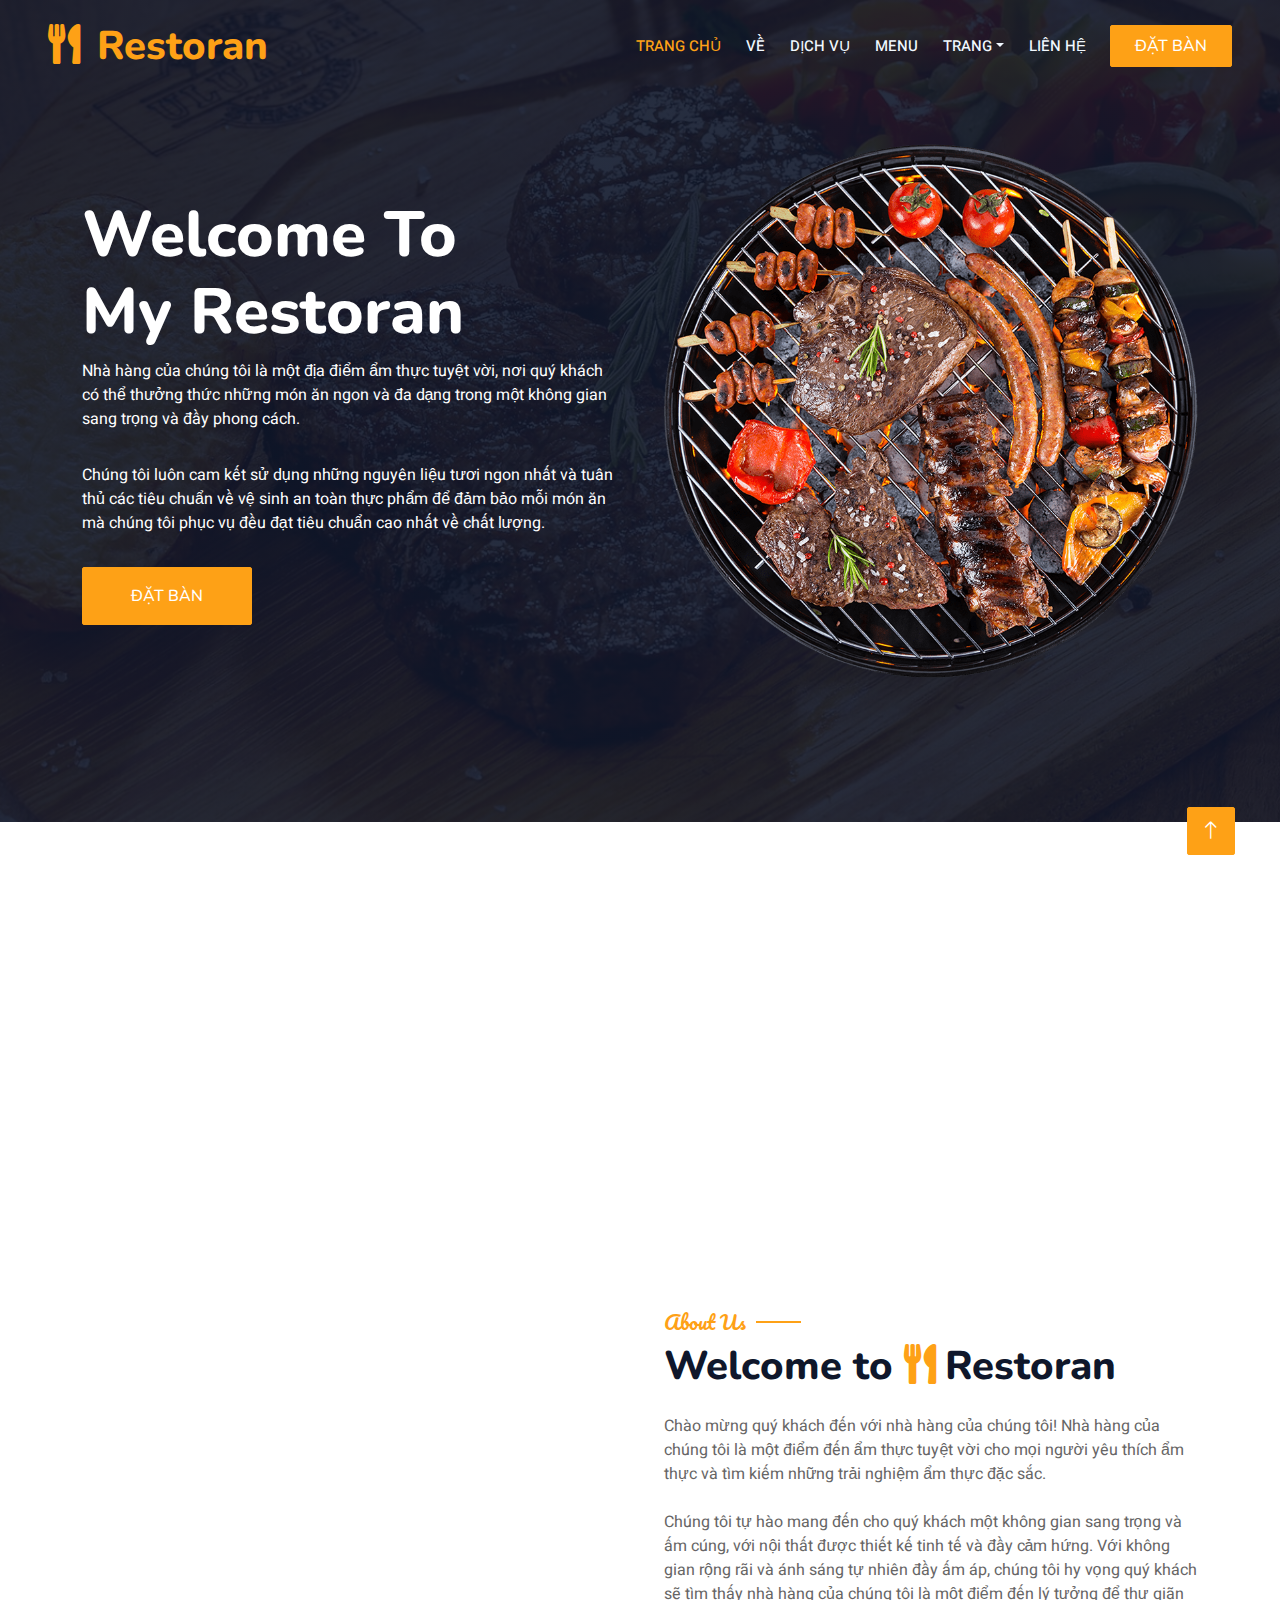
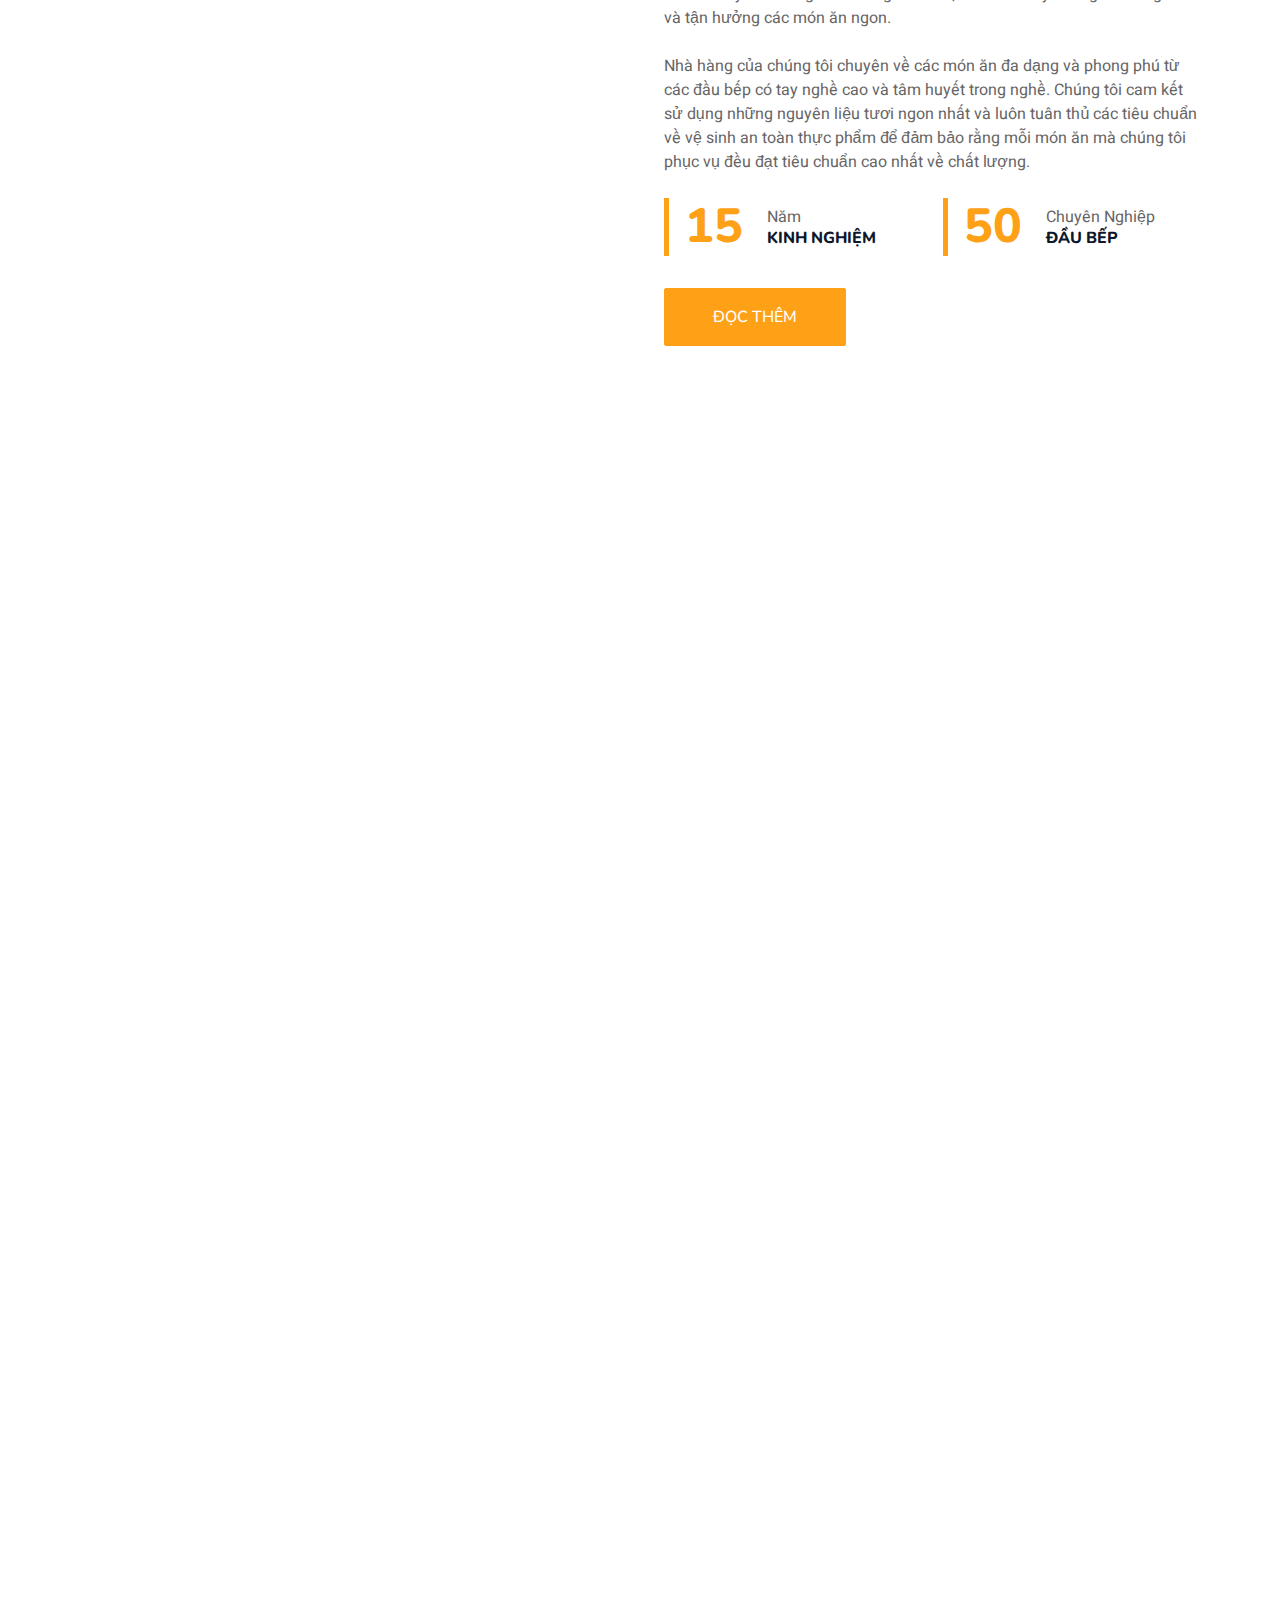
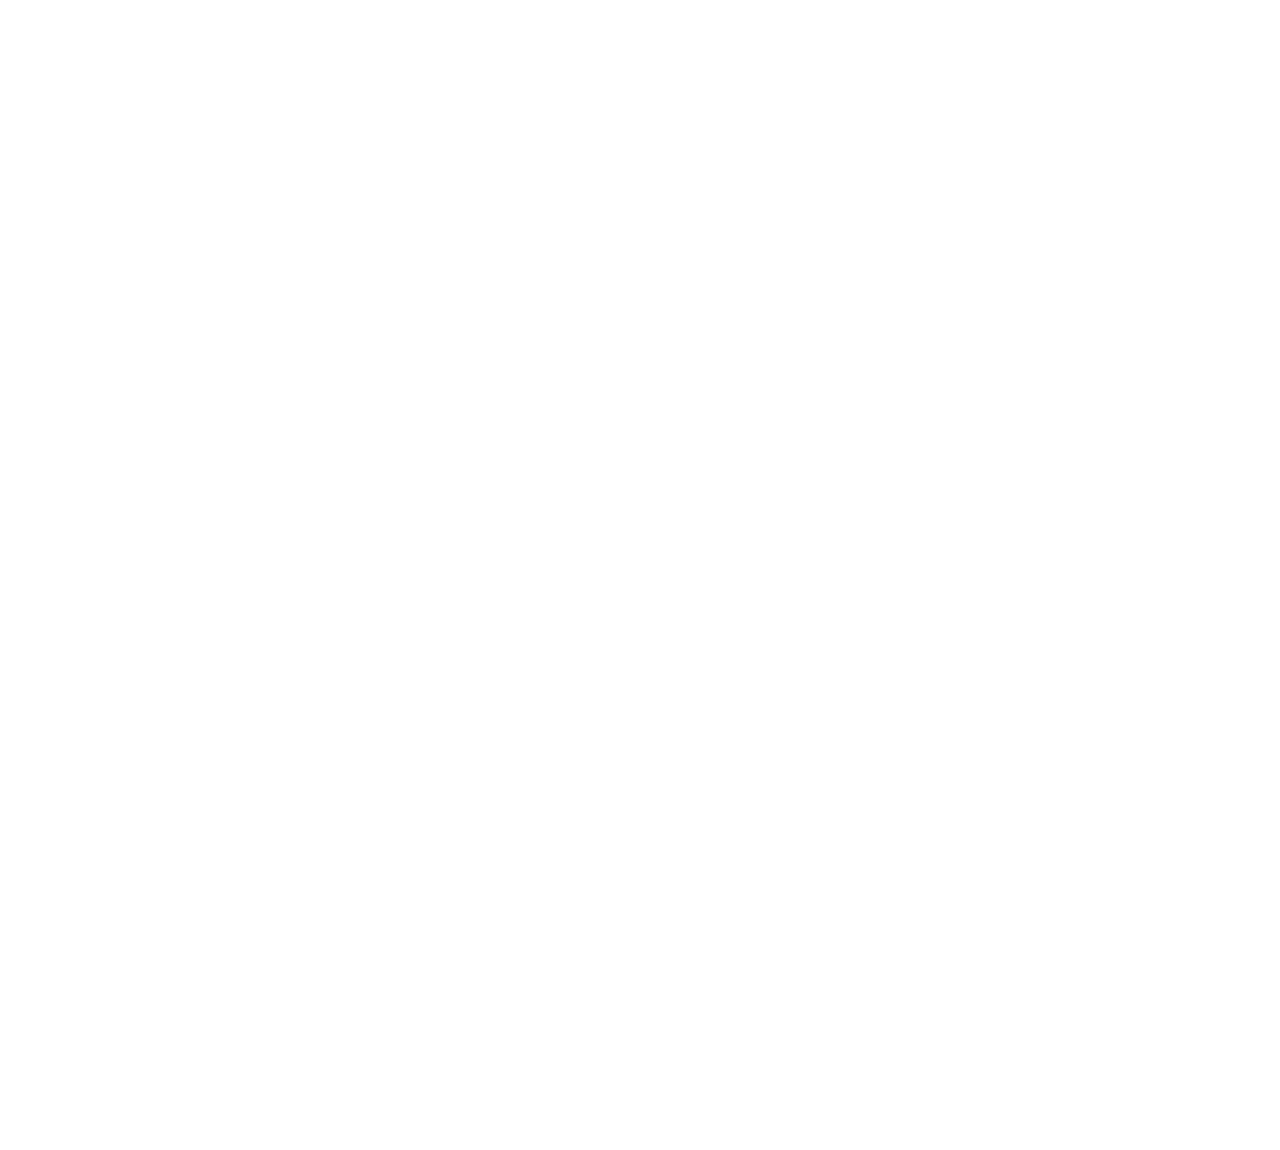
<file: index.html>
<!DOCTYPE html>
<html lang="en">

<head>
    <meta charset="utf-8">
    <title>Dịch Vụ Của Chúng Tôi</title>
    <meta content="width=device-width, initial-scale=1.0" name="viewport">
    <meta content="" name="keywords">
    <meta content="" name="description">

    <!-- Favicon -->
    <link href="img/favicon.ico" rel="icon">

    <!-- Google Web Fonts -->
    <link rel="preconnect" href="https://fonts.googleapis.com">
    <link rel="preconnect" href="https://fonts.gstatic.com" crossorigin>
    <link href="https://fonts.googleapis.com/css2?family=Heebo:wght@400;500;600&family=Nunito:wght@600;700;800&family=Pacifico&display=swap" rel="stylesheet">

    <!-- Icon Font Stylesheet -->
    <link href="https://cdnjs.cloudflare.com/ajax/libs/font-awesome/5.10.0/css/all.min.css" rel="stylesheet">
    <link href="https://cdn.jsdelivr.net/npm/bootstrap-icons@1.4.1/font/bootstrap-icons.css" rel="stylesheet">

    <!-- Libraries Stylesheet -->
    <link href="lib/animate/animate.min.css" rel="stylesheet">
    <link href="lib/owlcarousel/assets/owl.carousel.min.css" rel="stylesheet">
    <link href="lib/tempusdominus/css/tempusdominus-bootstrap-4.min.css" rel="stylesheet" />

    <!-- Customized Bootstrap Stylesheet -->
    <link href="css/bootstrap.min.css" rel="stylesheet">

    <!-- Template Stylesheet -->
    <link href="css/style.css" rel="stylesheet">
</head>

<body>
    <div class="container-xxl bg-white p-0">
        <!-- Spinner Start -->
        <div id="spinner" class="show bg-white position-fixed translate-middle w-100 vh-100 top-50 start-50 d-flex align-items-center justify-content-center">
            <div class="spinner-border text-primary" style="width: 3rem; height: 3rem;" role="status">
                <span class="sr-only">Loading...</span>
            </div>
        </div>
        <!-- Spinner End -->


        <!-- Navbar & Hero Start -->
        <div class="container-xxl position-relative p-0">
            <nav class="navbar navbar-expand-lg navbar-dark bg-dark px-4 px-lg-5 py-3 py-lg-0">
                <a href="" class="navbar-brand p-0">
                    <h1 class="text-primary m-0"><i class="fa fa-utensils me-3"></i>Restoran</h1>
                    <!-- <img src="img/logo.png" alt="Logo"> -->
                </a>
                <button class="navbar-toggler" type="button" data-bs-toggle="collapse" data-bs-target="#navbarCollapse">
                    <span class="fa fa-bars"></span>
                </button>
                <div class="collapse navbar-collapse" id="navbarCollapse">
                    <div class="navbar-nav ms-auto py-0 pe-4">
                        <a href="index.html" class="nav-item nav-link active">Trang Chủ</a>
                        <a href="about.html" class="nav-item nav-link">Về</a>
                        <a href="service.html" class="nav-item nav-link">Dịch Vụ</a>
                        <a href="menu.html" class="nav-item nav-link">Menu</a>
                        <div class="nav-item dropdown">
                            <a href="#" class="nav-link dropdown-toggle" data-bs-toggle="dropdown">Trang</a>
                            <div class="dropdown-menu m-0">
                                <a href="booking.html" class="dropdown-item">Đặt Bàn</a>
                                <a href="team.html" class="dropdown-item">Nhóm Chúng Tôi</a>
                                <a href="testimonial.html" class="dropdown-item">Đánh Gía</a>
                            </div>
                        </div>
                        <a href="contact.html" class="nav-item nav-link">Liên Hệ</a>
                    </div>
                    <a href="" class="btn btn-primary py-2 px-4">Đặt Bàn</a>
                </div>
            </nav>

            <div class="container-xxl py-5 bg-dark hero-header mb-5">
                <div class="container my-5 py-5">
                    <div class="row align-items-center g-5">
                        <div class="col-lg-6 text-center text-lg-start">
                            <h1 class="display-3 text-white animated slideInLeft">Welcome To <br>My Restoran</h1>
                            <p class="text-white animated slideInLeft mb-4 pb-2">Nhà hàng của chúng tôi là một địa điểm ẩm thực tuyệt vời, nơi quý khách có thể thưởng thức những món ăn ngon và đa dạng trong một không gian sang trọng và đầy phong cách.</p>
                            <p class="text-white animated slideInLeft mb-4 pb-2"> Chúng tôi luôn cam kết sử dụng những nguyên liệu tươi ngon nhất và tuân thủ các tiêu chuẩn về vệ sinh an toàn thực phẩm để đảm bảo mỗi món ăn mà chúng tôi phục vụ đều đạt tiêu chuẩn cao nhất về chất lượng.</p>
                            <a href="" class="btn btn-primary py-sm-3 px-sm-5 me-3 animated slideInLeft">Đặt Bàn</a>
                        </div>
                        <div class="col-lg-6 text-center text-lg-end overflow-hidden">
                            <img class="img-fluid" src="img/hero.png" alt="">
                        </div>
                    </div>
                </div>
            </div>
        </div>
        <!-- Navbar & Hero End -->


        <!-- Service Start -->
        <div class="container-xxl py-5">
            <div class="container">
                <div class="text-center wow fadeInUp" data-wow-delay="0.1s">
                    <h5 class="section-title ff-secondary text-center text-primary fw-normal">Our Services</h5>
                    <h1 class="mb-5">Dịch Vụ Của Chúng Tôi</h1>
                </div>
                <div class="row g-4">
                    <div class="col-lg-3 col-sm-6 wow fadeInUp" data-wow-delay="0.1s">
                        <div class="service-item rounded pt-3">
                            <div class="p-4">
                                <i class="fa fa-3x fa-user-tie text-primary mb-4"></i>
                                <h5>Đầu Bếp Hàng Đầu</h5>
                            </div>
                        </div>
                    </div>
                    <div class="col-lg-3 col-sm-6 wow fadeInUp" data-wow-delay="0.3s">
                        <div class="service-item rounded pt-3">
                            <div class="p-4">
                                <i class="fa fa-3x fa-utensils text-primary mb-4"></i>
                                <h5>Đồ Ăn Đa Dạng</h5>
                            </div>
                        </div>
                    </div>
                    <div class="col-lg-3 col-sm-6 wow fadeInUp" data-wow-delay="0.5s">
                        <div class="service-item rounded pt-3">
                            <div class="p-4">
                                <i class="fa fa-3x fa-cart-plus text-primary mb-4"></i>
                                <h5>Đặt Online</h5>
                            </div>
                        </div>
                    </div>
                    
                    
                    <div class="col-lg-3 col-sm-6 wow fadeInUp" data-wow-delay="0.7s">
                        <div class="service-item rounded pt-3">
                            <div class="p-4">
                                <i class="fa fa-3x fa-headset text-primary mb-4"></i>
                                <h5>Dịch Vụ 24/7</h5>
                            </div>
                        </div>
                    </div>
                </div>
            </div>
        </div>
        <!-- Service End -->


        <!-- About Start -->
        <div class="container-xxl py-5">
            <div class="container">
                <div class="row g-5 align-items-center">
                    <div class="col-lg-6">
                        <div class="row g-3">
                            <div class="col-6 text-start">
                                <img class="img-fluid rounded w-100 wow zoomIn" data-wow-delay="0.1s" src="img/about-1.jpg">
                            </div>
                            <div class="col-6 text-start">
                                <img class="img-fluid rounded w-75 wow zoomIn" data-wow-delay="0.3s" src="img/about-2.jpg" style="margin-top: 25%;">
                            </div>
                            <div class="col-6 text-end">
                                <img class="img-fluid rounded w-75 wow zoomIn" data-wow-delay="0.5s" src="img/about-3.jpg">
                            </div>
                            <div class="col-6 text-end">
                                <img class="img-fluid rounded w-100 wow zoomIn" data-wow-delay="0.7s" src="img/about-4.jpg">
                            </div>
                        </div>
                    </div>
                    <div class="col-lg-6">
                        <h5 class="section-title ff-secondary text-start text-primary fw-normal">About Us</h5>
                        <h1 class="mb-4">Welcome to <i class="fa fa-utensils text-primary me-2"></i>Restoran</h1>
                        <p class="mb-4">Chào mừng quý khách đến với nhà hàng của chúng tôi! Nhà hàng của chúng tôi là một điểm đến ẩm thực tuyệt vời cho mọi người yêu thích ẩm thực và tìm kiếm những trải nghiệm ẩm thực đặc sắc.</p>

                          <p class="mb-4">Chúng tôi tự hào mang đến cho quý khách một không gian sang trọng và ấm cúng, với nội thất được thiết kế tinh tế và đầy cảm hứng. Với không gian rộng rãi và ánh sáng tự nhiên đầy ấm áp, chúng tôi hy vọng quý khách sẽ tìm thấy nhà hàng của chúng tôi là một điểm đến lý tưởng để thư giãn và tận hưởng các món ăn ngon.</p>
                            
                          <p class="mb-4"> Nhà hàng của chúng tôi chuyên về các món ăn đa dạng và phong phú từ các đầu bếp có tay nghề cao và tâm huyết trong nghề. Chúng tôi cam kết sử dụng những nguyên liệu tươi ngon nhất và luôn tuân thủ các tiêu chuẩn về vệ sinh an toàn thực phẩm để đảm bảo rằng mỗi món ăn mà chúng tôi phục vụ đều đạt tiêu chuẩn cao nhất về chất lượng.</p>
                        <div class="row g-4 mb-4">
                            <div class="col-sm-6">
                                <div class="d-flex align-items-center border-start border-5 border-primary px-3">
                                    <h1 class="flex-shrink-0 display-5 text-primary mb-0" data-toggle="counter-up">15</h1>
                                    <div class="ps-4">
                                        <p class="mb-0">Năm</p>
                                        <h6 class="text-uppercase mb-0">Kinh Nghiệm</h6>
                                    </div>
                                </div>
                            </div>
                            <div class="col-sm-6">
                                <div class="d-flex align-items-center border-start border-5 border-primary px-3">
                                    <h1 class="flex-shrink-0 display-5 text-primary mb-0" data-toggle="counter-up">50</h1>
                                    <div class="ps-4">
                                        <p class="mb-0">Chuyên Nghiệp</p>
                                        <h6 class="text-uppercase mb-0">Đầu Bếp</h6>
                                    </div>
                                </div>
                            </div>
                        </div>
                        <a class="btn btn-primary py-3 px-5 mt-2" href="">Đọc Thêm</a>
                    </div>
                </div>
            </div>
        </div>
        <!-- About End -->


        <!-- Menu Start -->
        <div class="container-xxl py-5">
            <div class="container">
                <div class="text-center wow fadeInUp" data-wow-delay="0.1s">
                    <h5 class="section-title ff-secondary text-center text-primary fw-normal">Food Menu</h5>
                    <h1 class="mb-5">Những Món Ăn Phổ Biến</h1>
                </div>
                <div class="tab-class text-center wow fadeInUp" data-wow-delay="0.1s">
                    <ul class="nav nav-pills d-inline-flex justify-content-center border-bottom mb-5">
                        <li class="nav-item">
                            <a class="d-flex align-items-center text-start mx-3 ms-0 pb-3 active" data-bs-toggle="pill" href="#tab-1">
                                <i class="fa fa-coffee fa-2x text-primary"></i>
                                <div class="ps-3">
                                    <small class="text-body">Phổ Biến</small>
                                    <h6 class="mt-n1 mb-0">Bữa Sáng</h6>
                                </div>
                            </a>
                        </li>
                        <li class="nav-item">
                            <a class="d-flex align-items-center text-start mx-3 pb-3" data-bs-toggle="pill" href="#tab-2">
                                <i class="fa fa-hamburger fa-2x text-primary"></i>
                                <div class="ps-3">
                                    <small class="text-body">Đặc Biệt</small>
                                    <h6 class="mt-n1 mb-0">Bữa Trưa</h6>
                                </div>
                            </a>
                        </li>
                        <li class="nav-item">
                            <a class="d-flex align-items-center text-start mx-3 me-0 pb-3" data-bs-toggle="pill" href="#tab-3">
                                <i class="fa fa-utensils fa-2x text-primary"></i>
                                <div class="ps-3">
                                    <small class="text-body">Đáng Yêu</small>
                                    <h6 class="mt-n1 mb-0">Bữa Tối</h6>
                                </div>
                            </a>
                        </li>
                    </ul>
                    <div class="tab-content">
                        <div id="tab-1" class="tab-pane fade show p-0 active">
                            <div class="row g-4">
                                <div class="col-lg-6">
                                    <div class="d-flex align-items-center">
                                        <img class="flex-shrink-0 img-fluid rounded" src="img/menu-1.jpg" alt="" style="width: 80px;">
                                        <div class="w-100 d-flex flex-column text-start ps-4">
                                            <h5 class="d-flex justify-content-between border-bottom pb-2">
                                                <span>Salad Rau Củ</span>
                                                <span class="text-primary">$10</span>
                                            </h5>
                                        </div>
                                    </div>
                                </div>
                                <div class="col-lg-6">
                                    <div class="d-flex align-items-center">
                                        <img class="flex-shrink-0 img-fluid rounded" src="img/menu-2.jpg" alt="" style="width: 80px;">
                                        <div class="w-100 d-flex flex-column text-start ps-4">
                                            <h5 class="d-flex justify-content-between border-bottom pb-2">
                                                <span>Beef Steak</span>
                                                <span class="text-primary">$25</span>
                                            </h5>
                                        </div>
                                    </div>
                                </div>
                                <div class="col-lg-6">
                                    <div class="d-flex align-items-center">
                                        <img class="flex-shrink-0 img-fluid rounded" src="img/menu-3.jpg" alt="" style="width: 80px;">
                                        <div class="w-100 d-flex flex-column text-start ps-4">
                                            <h5 class="d-flex justify-content-between border-bottom pb-2">
                                                <span>Pizza Hawaii</span>
                                                <span class="text-primary">$35</span>
                                            </h5>
                                        </div>
                                    </div>
                                </div>
                                <div class="col-lg-6">
                                    <div class="d-flex align-items-center">
                                        <img class="flex-shrink-0 img-fluid rounded" src="img/menu-4.jpg" alt="" style="width: 80px;">
                                        <div class="w-100 d-flex flex-column text-start ps-4">
                                            <h5 class="d-flex justify-content-between border-bottom pb-2">
                                                <span>Bò Bít Tết</span>
                                                <span class="text-primary">$45</span>
                                            </h5>
                                        </div>
                                    </div>
                                </div>
                                <div class="col-lg-6">
                                    <div class="d-flex align-items-center">
                                        <img class="flex-shrink-0 img-fluid rounded" src="img/menu-5.jpg" alt="" style="width: 80px;">
                                        <div class="w-100 d-flex flex-column text-start ps-4">
                                            <h5 class="d-flex justify-content-between border-bottom pb-2">
                                                <span>Bánh Mì Phomai</span>
                                                <span class="text-primary">$25</span>
                                            </h5>
                                        </div>
                                    </div>
                                </div>
                                <div class="col-lg-6">
                                    <div class="d-flex align-items-center">
                                        <img class="flex-shrink-0 img-fluid rounded" src="img/menu-6.jpg" alt="" style="width: 80px;">
                                        <div class="w-100 d-flex flex-column text-start ps-4">
                                            <h5 class="d-flex justify-content-between border-bottom pb-2">
                                                <span>Khoai Tây Chiên</span>
                                                <span class="text-primary">$20</span>
                                            </h5>
                                        </div>
                                    </div>
                                </div>
                                <div class="col-lg-6">
                                    <div class="d-flex align-items-center">
                                        <img class="flex-shrink-0 img-fluid rounded" src="img/menu-7.jpg" alt="" style="width: 80px;">
                                        <div class="w-100 d-flex flex-column text-start ps-4">
                                            <h5 class="d-flex justify-content-between border-bottom pb-2">
                                                <span>Pizza Gà</span>
                                                <span class="text-primary">$30</span>
                                            </h5>
                                        </div>
                                    </div>
                                </div>
                                <div class="col-lg-6">
                                    <div class="d-flex align-items-center">
                                        <img class="flex-shrink-0 img-fluid rounded" src="img/menu-8.jpg" alt="" style="width: 80px;">
                                        <div class="w-100 d-flex flex-column text-start ps-4">
                                            <h5 class="d-flex justify-content-between border-bottom pb-2">
                                                <span>Bò Bít Tết Loại 2</span>
                                                <span class="text-primary">$50</span>
                                            </h5>
                                        </div>
                                    </div>
                                </div>
                            </div>
                        </div>
                        <div id="tab-2" class="tab-pane fade show p-0">
                            <div class="row g-4">
                                <div class="col-lg-6">
                                    <div class="d-flex align-items-center">
                                        <img class="flex-shrink-0 img-fluid rounded" src="img/menu-1.jpg" alt="" style="width: 80px;">
                                        <div class="w-100 d-flex flex-column text-start ps-4">
                                            <h5 class="d-flex justify-content-between border-bottom pb-2">
                                                <span>Salad Rau Củ</span>
                                                <span class="text-primary">$10</span>
                                            </h5>
                                        </div>
                                    </div>
                                </div>
                                <div class="col-lg-6">
                                    <div class="d-flex align-items-center">
                                        <img class="flex-shrink-0 img-fluid rounded" src="img/menu-2.jpg" alt="" style="width: 80px;">
                                        <div class="w-100 d-flex flex-column text-start ps-4">
                                            <h5 class="d-flex justify-content-between border-bottom pb-2">
                                                <span>Beef Steak</span>
                                                <span class="text-primary">$25</span>
                                            </h5>
                                        </div>
                                    </div>
                                </div>
                                <div class="col-lg-6">
                                    <div class="d-flex align-items-center">
                                        <img class="flex-shrink-0 img-fluid rounded" src="img/menu-3.jpg" alt="" style="width: 80px;">
                                        <div class="w-100 d-flex flex-column text-start ps-4">
                                            <h5 class="d-flex justify-content-between border-bottom pb-2">
                                                <span>Pizza Hawaii</span>
                                                <span class="text-primary">$35</span>
                                            </h5>
                                        </div>
                                    </div>
                                </div>
                                <div class="col-lg-6">
                                    <div class="d-flex align-items-center">
                                        <img class="flex-shrink-0 img-fluid rounded" src="img/menu-4.jpg" alt="" style="width: 80px;">
                                        <div class="w-100 d-flex flex-column text-start ps-4">
                                            <h5 class="d-flex justify-content-between border-bottom pb-2">
                                                <span>Bò Bít Tết</span>
                                                <span class="text-primary">$45</span>
                                            </h5>
                                        </div>
                                    </div>
                                </div>
                                <div class="col-lg-6">
                                    <div class="d-flex align-items-center">
                                        <img class="flex-shrink-0 img-fluid rounded" src="img/menu-5.jpg" alt="" style="width: 80px;">
                                        <div class="w-100 d-flex flex-column text-start ps-4">
                                            <h5 class="d-flex justify-content-between border-bottom pb-2">
                                                <span>Bánh Mì Phomai</span>
                                                <span class="text-primary">$25</span>
                                            </h5>
                                        </div>
                                    </div>
                                </div>
                                <div class="col-lg-6">
                                    <div class="d-flex align-items-center">
                                        <img class="flex-shrink-0 img-fluid rounded" src="img/menu-6.jpg" alt="" style="width: 80px;">
                                        <div class="w-100 d-flex flex-column text-start ps-4">
                                            <h5 class="d-flex justify-content-between border-bottom pb-2">
                                                <span>Khoai Tây Chiên</span>
                                                <span class="text-primary">$20</span>
                                            </h5>
                                        </div>
                                    </div>
                                </div>
                                <div class="col-lg-6">
                                    <div class="d-flex align-items-center">
                                        <img class="flex-shrink-0 img-fluid rounded" src="img/menu-7.jpg" alt="" style="width: 80px;">
                                        <div class="w-100 d-flex flex-column text-start ps-4">
                                            <h5 class="d-flex justify-content-between border-bottom pb-2">
                                                <span>Pizza Gà</span>
                                                <span class="text-primary">$30</span>
                                            </h5>
                                        </div>
                                    </div>
                                </div>
                                <div class="col-lg-6">
                                    <div class="d-flex align-items-center">
                                        <img class="flex-shrink-0 img-fluid rounded" src="img/menu-8.jpg" alt="" style="width: 80px;">
                                        <div class="w-100 d-flex flex-column text-start ps-4">
                                            <h5 class="d-flex justify-content-between border-bottom pb-2">
                                                <span>Bò Bít Tết Loại 2</span>
                                                <span class="text-primary">$50</span>
                                            </h5>
                                        </div>
                                    </div>
                                </div>
                            </div>
                        </div>
                        <div id="tab-3" class="tab-pane fade show p-0">
                            <div class="row g-4">
                                <div class="col-lg-6">
                                    <div class="d-flex align-items-center">
                                        <img class="flex-shrink-0 img-fluid rounded" src="img/menu-1.jpg" alt="" style="width: 80px;">
                                        <div class="w-100 d-flex flex-column text-start ps-4">
                                            <h5 class="d-flex justify-content-between border-bottom pb-2">
                                                <span>Salad Rau Củ</span>
                                                <span class="text-primary">$10</span>
                                            </h5>
                                        </div>
                                    </div>
                                </div>
                                <div class="col-lg-6">
                                    <div class="d-flex align-items-center">
                                        <img class="flex-shrink-0 img-fluid rounded" src="img/menu-2.jpg" alt="" style="width: 80px;">
                                        <div class="w-100 d-flex flex-column text-start ps-4">
                                            <h5 class="d-flex justify-content-between border-bottom pb-2">
                                                <span>Beef Steak</span>
                                                <span class="text-primary">$25</span>
                                            </h5>
                                        </div>
                                    </div>
                                </div>
                                <div class="col-lg-6">
                                    <div class="d-flex align-items-center">
                                        <img class="flex-shrink-0 img-fluid rounded" src="img/menu-3.jpg" alt="" style="width: 80px;">
                                        <div class="w-100 d-flex flex-column text-start ps-4">
                                            <h5 class="d-flex justify-content-between border-bottom pb-2">
                                                <span>Pizza Hawaii</span>
                                                <span class="text-primary">$35</span>
                                            </h5>
                                        </div>
                                    </div>
                                </div>
                                <div class="col-lg-6">
                                    <div class="d-flex align-items-center">
                                        <img class="flex-shrink-0 img-fluid rounded" src="img/menu-4.jpg" alt="" style="width: 80px;">
                                        <div class="w-100 d-flex flex-column text-start ps-4">
                                            <h5 class="d-flex justify-content-between border-bottom pb-2">
                                                <span>Bò Bít Tết</span>
                                                <span class="text-primary">$45</span>
                                            </h5>
                                        </div>
                                    </div>
                                </div>
                                <div class="col-lg-6">
                                    <div class="d-flex align-items-center">
                                        <img class="flex-shrink-0 img-fluid rounded" src="img/menu-5.jpg" alt="" style="width: 80px;">
                                        <div class="w-100 d-flex flex-column text-start ps-4">
                                            <h5 class="d-flex justify-content-between border-bottom pb-2">
                                                <span>Bánh Mì Phomai</span>
                                                <span class="text-primary">$25</span>
                                            </h5>
                                        </div>
                                    </div>
                                </div>
                                <div class="col-lg-6">
                                    <div class="d-flex align-items-center">
                                        <img class="flex-shrink-0 img-fluid rounded" src="img/menu-6.jpg" alt="" style="width: 80px;">
                                        <div class="w-100 d-flex flex-column text-start ps-4">
                                            <h5 class="d-flex justify-content-between border-bottom pb-2">
                                                <span>Khoai Tây Chiên</span>
                                                <span class="text-primary">$20</span>
                                            </h5>
                                        </div>
                                    </div>
                                </div>
                                <div class="col-lg-6">
                                    <div class="d-flex align-items-center">
                                        <img class="flex-shrink-0 img-fluid rounded" src="img/menu-7.jpg" alt="" style="width: 80px;">
                                        <div class="w-100 d-flex flex-column text-start ps-4">
                                            <h5 class="d-flex justify-content-between border-bottom pb-2">
                                                <span>Pizza Gà</span>
                                                <span class="text-primary">$30</span>
                                            </h5>
                                        </div>
                                    </div>
                                </div>
                                <div class="col-lg-6">
                                    <div class="d-flex align-items-center">
                                        <img class="flex-shrink-0 img-fluid rounded" src="img/menu-8.jpg" alt="" style="width: 80px;">
                                        <div class="w-100 d-flex flex-column text-start ps-4">
                                            <h5 class="d-flex justify-content-between border-bottom pb-2">
                                                <span>Bò Bít Tết Loại 2</span>
                                                <span class="text-primary">$50</span>
                                            </h5>
                                        </div>
                                    </div>
                                </div>
                            </div>
                        </div>
                    </div>
                </div>
            </div>
        </div>
        <!-- Menu End -->


        <!-- Reservation Start -->
        <div class="container-xxl py-5 px-0 wow fadeInUp" data-wow-delay="0.1s">
            <div class="row g-0">
                <div class="col-md-6">
                    <div class="video">
                        <button type="button" class="btn-play" data-bs-toggle="modal" data-src="https://www.youtube.com/embed/DWRcNpR6Kdc" data-bs-target="#videoModal">
                            <span></span>
                        </button>
                    </div>
                </div>
                <div class="col-md-6 bg-dark d-flex align-items-center">
                    <div class="p-5 wow fadeInUp" data-wow-delay="0.2s">
                        <h5 class="section-title ff-secondary text-start text-primary fw-normal">Reservation</h5>
                        <h1 class="text-white mb-4">Đặt Lịch Online</h1>
                        <form>
                            <div class="row g-3">
                                <div class="col-md-6">
                                    <div class="form-floating">
                                        <input type="text" class="form-control" id="name" placeholder="Your Name">
                                        <label for="name">Họ Tên</label>
                                    </div>
                                </div>
                                <div class="col-md-6">
                                    <div class="form-floating">
                                        <input type="email" class="form-control" id="email" placeholder="Your Email">
                                        <label for="email">Email của Bạn</label>
                                    </div>
                                </div>
                                <div class="col-md-6">
                                    <div class="form-floating date" id="date3" data-target-input="nearest">
                                        <input type="text" class="form-control datetimepicker-input" id="datetime" placeholder="Date & Time" data-target="#date3" data-toggle="datetimepicker" />
                                        <label for="datetime">Ngày & Giờ</label>
                                    </div>
                                </div>
                                <div class="col-md-6">
                                    <div class="form-floating">
                                        <select class="form-select" id="select1">
                                          <option value="1">1 Người</option>
                                          <option value="2">2 Người</option>
                                          <option value="3">3 Người</option>
                                        </select>
                                        <label for="select1">0 Người</label>
                                      </div>
                                </div>
                                <div class="col-12">
                                    <div class="form-floating">
                                        <textarea class="form-control" placeholder="Special Request" id="message" style="height: 100px"></textarea>
                                        <label for="message">Yêu Cầu Đặc Biệt</label>
                                    </div>
                                </div>
                                <div class="col-12">
                                    <button class="btn btn-primary w-100 py-3" type="submit">Đặt Bàn Ngay</button>
                                </div>
                            </div>
                        </form>
                    </div>
                </div>
            </div>
        </div>

        <div class="modal fade" id="videoModal" tabindex="-1" aria-labelledby="exampleModalLabel" aria-hidden="true">
            <div class="modal-dialog">
                <div class="modal-content rounded-0">
                    <div class="modal-header">
                        <h5 class="modal-title" id="exampleModalLabel">Youtube Video</h5>
                        <button type="button" class="btn-close" data-bs-dismiss="modal" aria-label="Close"></button>
                    </div>
                    <div class="modal-body">
                        <!-- 16:9 aspect ratio -->
                        <div class="ratio ratio-16x9">
                            <iframe class="embed-responsive-item" src="" id="video" allowfullscreen allowscriptaccess="always"
                                allow="autoplay"></iframe>
                        </div>
                    </div>
                </div>
            </div>
        </div>
        <!-- Reservation Start -->


        <!-- Team Start -->
        <div class="container-xxl pt-5 pb-3">
            <div class="container">
                <div class="text-center wow fadeInUp" data-wow-delay="0.1s">
                    <h5 class="section-title ff-secondary text-center text-primary fw-normal">Team Members</h5>
                    <h1 class="mb-5">Danh Sách Đầu Bếp</h1>
                </div>
                <div class="row g-4">
                    <div class="col-lg-3 col-md-6 wow fadeInUp" data-wow-delay="0.1s">
                        <div class="team-item text-center rounded overflow-hidden">
                            <div class="rounded-circle overflow-hidden m-4">
                                <img class="img-fluid" src="img/z4266116663901_a9ce09a12421445e42042058e04ac476.jpg" alt="">
                            </div>
                            <h5 class="mb-0">Vương Danh Đức</h5>
                            <small>Đầu Bếp</small>
                            <div class="d-flex justify-content-center mt-3">
                                <a class="btn btn-square btn-primary mx-1" href=""><i class="fab fa-facebook-f"></i></a>
                                <a class="btn btn-square btn-primary mx-1" href=""><i class="fab fa-twitter"></i></a>
                                <a class="btn btn-square btn-primary mx-1" href=""><i class="fab fa-instagram"></i></a>
                            </div>
                        </div>
                    </div>
                    <div class="col-lg-3 col-md-6 wow fadeInUp" data-wow-delay="0.3s">
                        <div class="team-item text-center rounded overflow-hidden">
                            <div class="rounded-circle overflow-hidden m-4">
                                <img class="img-fluid" src="img/z4266116663847_deefdcde7c1bdf06a8ed1fd6d343b413.jpg" alt="">
                            </div>
                            <h5 class="mb-0">Vũ Văn Quyền</h5>
                            <small>Đầu Bếp</small>
                            <div class="d-flex justify-content-center mt-3">
                                <a class="btn btn-square btn-primary mx-1" href=""><i class="fab fa-facebook-f"></i></a>
                                <a class="btn btn-square btn-primary mx-1" href=""><i class="fab fa-twitter"></i></a>
                                <a class="btn btn-square btn-primary mx-1" href=""><i class="fab fa-instagram"></i></a>
                            </div>
                        </div>
                    </div>
                    <div class="col-lg-3 col-md-6 wow fadeInUp" data-wow-delay="0.5s">
                        <div class="team-item text-center rounded overflow-hidden">
                            <div class="rounded-circle overflow-hidden m-4">
                                <img class="img-fluid" src="img/z4266116663901_a9ce09a12421445e42042058e04ac476.jpg" alt="">
                            </div>
                            <h5 class="mb-0">Nguyễn Tài Chuẩn</h5>
                            <small>Đầu Bếp</small>
                            <div class="d-flex justify-content-center mt-3">
                                <a class="btn btn-square btn-primary mx-1" href=""><i class="fab fa-facebook-f"></i></a>
                                <a class="btn btn-square btn-primary mx-1" href=""><i class="fab fa-twitter"></i></a>
                                <a class="btn btn-square btn-primary mx-1" href=""><i class="fab fa-instagram"></i></a>
                            </div>
                        </div>
                    </div>
                    <div class="col-lg-3 col-md-6 wow fadeInUp" data-wow-delay="0.7s">
                        <div class="team-item text-center rounded overflow-hidden">
                            <div class="rounded-circle overflow-hidden m-4">
                                <img class="img-fluid" src="img/z4266116666032_cb8baa7b98e6a4848c980c15104dc564.jpg" alt="">
                            </div>
                            <h5 class="mb-0">Nguyễn Văn Khánh</h5>
                            <small>Đầu Bếp</small>
                            <div class="d-flex justify-content-center mt-3">
                                <a class="btn btn-square btn-primary mx-1" href=""><i class="fab fa-facebook-f"></i></a>
                                <a class="btn btn-square btn-primary mx-1" href=""><i class="fab fa-twitter"></i></a>
                                <a class="btn btn-square btn-primary mx-1" href=""><i class="fab fa-instagram"></i></a>
                            </div>
                        </div>
                    </div>
                   
                </div>
            </div>
        </div>
        <!-- Team End -->


        

        <!-- Footer Start -->
        <div class="container-fluid bg-dark text-light footer pt-5 mt-5 wow fadeIn" data-wow-delay="0.1s">
            <div class="container py-5">
                <div class="row g-5">
                    <div class="col-lg-3 col-md-6">
                        <h4 class="section-title ff-secondary text-start text-primary fw-normal mb-4">Company</h4>
                        <a class="btn btn-link" href="">Về Chúng Tôi</a>
                        <a class="btn btn-link" href="">Liên Hệ</a>
                        <a class="btn btn-link" href="">Đặt Chỗ</a>
                        <a class="btn btn-link" href="">Bảo Mật</a>
                        <a class="btn btn-link" href="">Điều Khoản & Điều Kiện</a>
                    </div>
                    <div class="col-lg-3 col-md-6">
                        <h4 class="section-title ff-secondary text-start text-primary fw-normal mb-4">Contact</h4>
                        <p class="mb-2"><i class="fa fa-map-marker-alt me-3"></i>Trịnh Văn Bô, Nam Từ Liêm, Hà Nội</p>
                        <p class="mb-2"><i class="fa fa-phone-alt me-3"></i>0983247040</p>
                        <p class="mb-2"><i class="fa fa-envelope me-3"></i>ducvdph29240@fpt.edu.vn</p>
                        <div class="d-flex pt-2">
                            <a class="btn btn-outline-light btn-social" href=""><i class="fab fa-twitter"></i></a>
                            <a class="btn btn-outline-light btn-social" href=""><i class="fab fa-facebook-f"></i></a>
                            <a class="btn btn-outline-light btn-social" href=""><i class="fab fa-youtube"></i></a>
                            <a class="btn btn-outline-light btn-social" href=""><i class="fab fa-linkedin-in"></i></a>
                        </div>
                    </div>
                    <div class="col-lg-3 col-md-6">
                        <h4 class="section-title ff-secondary text-start text-primary fw-normal mb-4">Opening</h4>
                        <h5 class="text-light fw-normal">Thứ Hai - Thứ Bảy</h5>
                        <p>09:00 - 22:00</p>
                        <h5 class="text-light fw-normal">Chủ Nhật</h5>
                        <p>10:00 - 20:00</p>
                    </div>
                    <div class="col-lg-3 col-md-6">
                        <h4 class="section-title ff-secondary text-start text-primary fw-normal mb-4">Newsletter</h4>
                        <p>Sự góp ý của các bạn sẽ giúp chúng tôi hoàn thiện hơn nữa</p>
                        <div class="position-relative mx-auto" style="max-width: 400px;">
                            <input class="form-control border-primary w-100 py-3 ps-4 pe-5" type="text" placeholder="Your email">
                            <button type="button" class="btn btn-primary py-2 position-absolute top-0 end-0 mt-2 me-2">SignUp</button>
                        </div>
                    </div>
                </div>
            </div>
            
        </div>
        <!-- Footer End -->


        <!-- Back to Top -->
        <a href="#" class="btn btn-lg btn-primary btn-lg-square back-to-top"><i class="bi bi-arrow-up"></i></a>
    </div>

    <!-- JavaScript Libraries -->
    <script src="https://code.jquery.com/jquery-3.4.1.min.js"></script>
    <script src="https://cdn.jsdelivr.net/npm/bootstrap@5.0.0/dist/js/bootstrap.bundle.min.js"></script>
    <script src="lib/wow/wow.min.js"></script>
    <script src="lib/easing/easing.min.js"></script>
    <script src="lib/waypoints/waypoints.min.js"></script>
    <script src="lib/counterup/counterup.min.js"></script>
    <script src="lib/owlcarousel/owl.carousel.min.js"></script>
    <script src="lib/tempusdominus/js/moment.min.js"></script>
    <script src="lib/tempusdominus/js/moment-timezone.min.js"></script>
    <script src="lib/tempusdominus/js/tempusdominus-bootstrap-4.min.js"></script>

    <!-- Template Javascript -->
    <script src="js/main.js"></script>
</body>

</html>
</file>
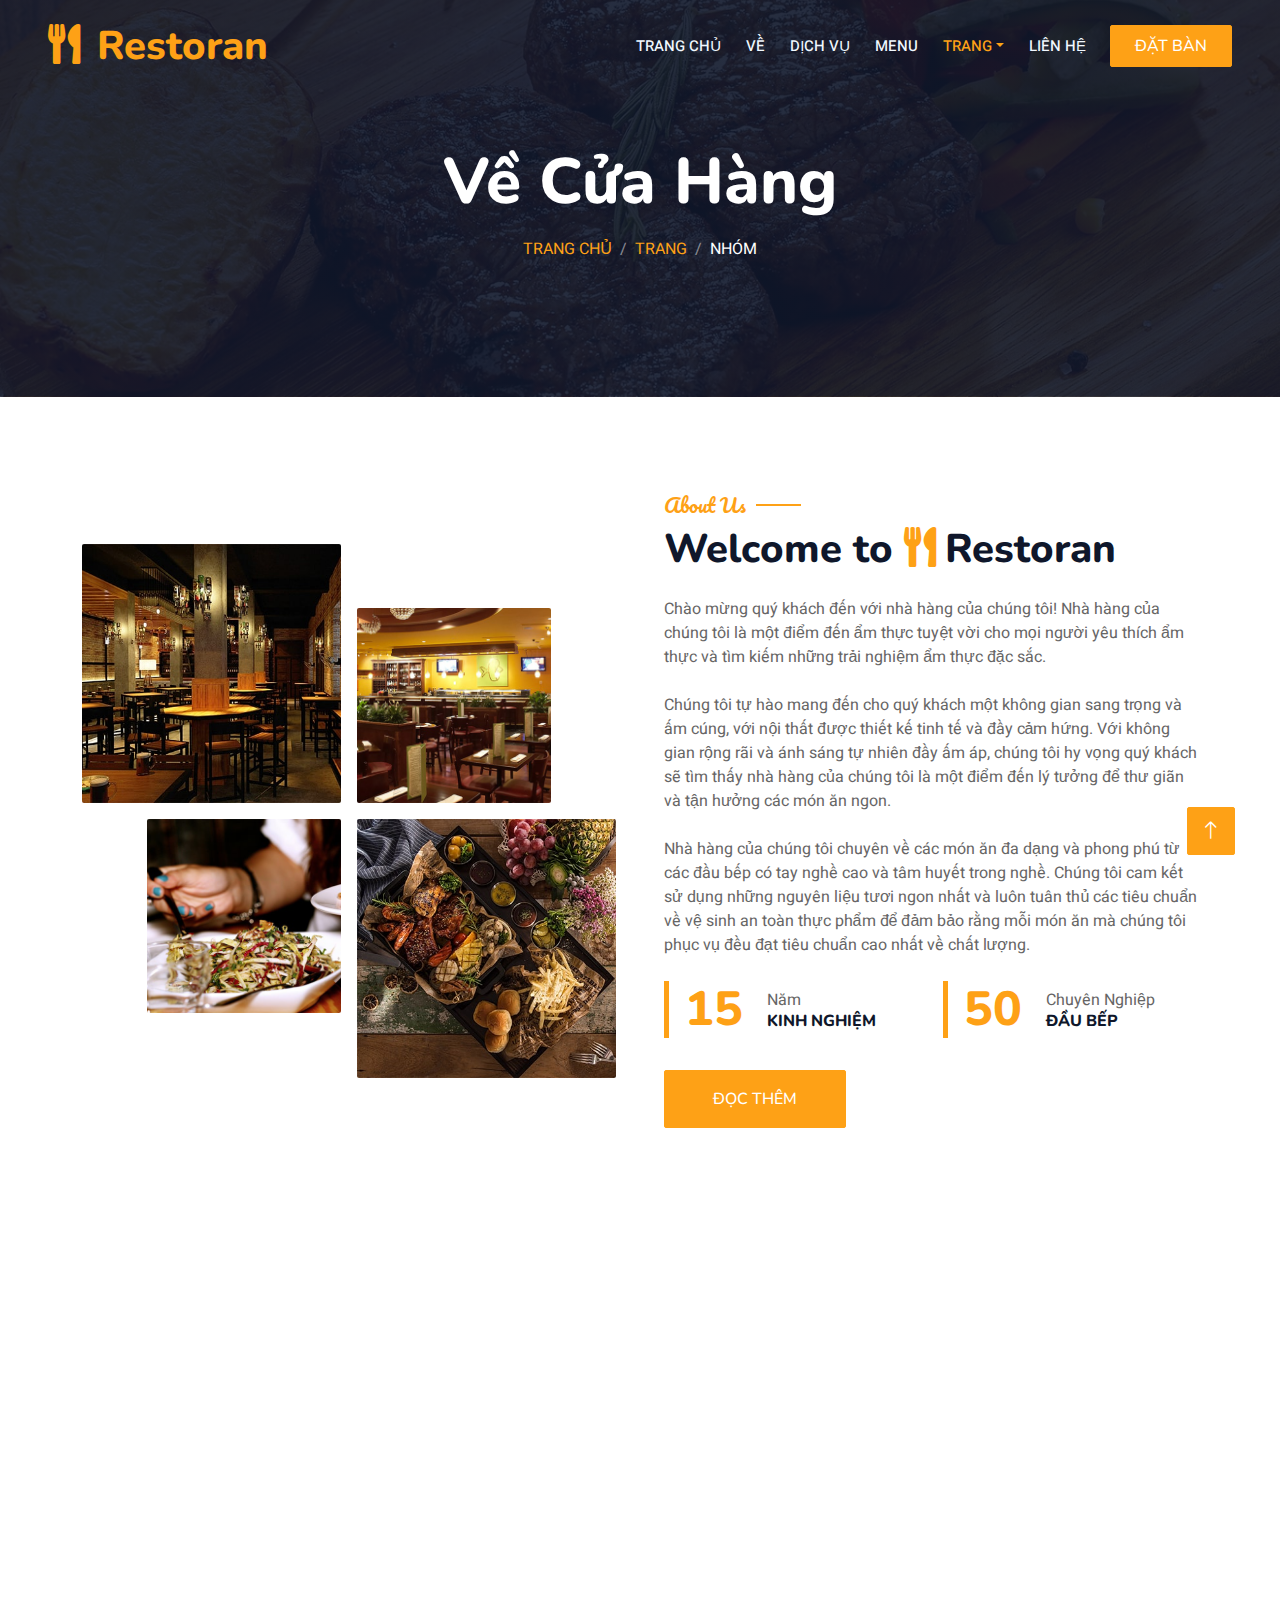
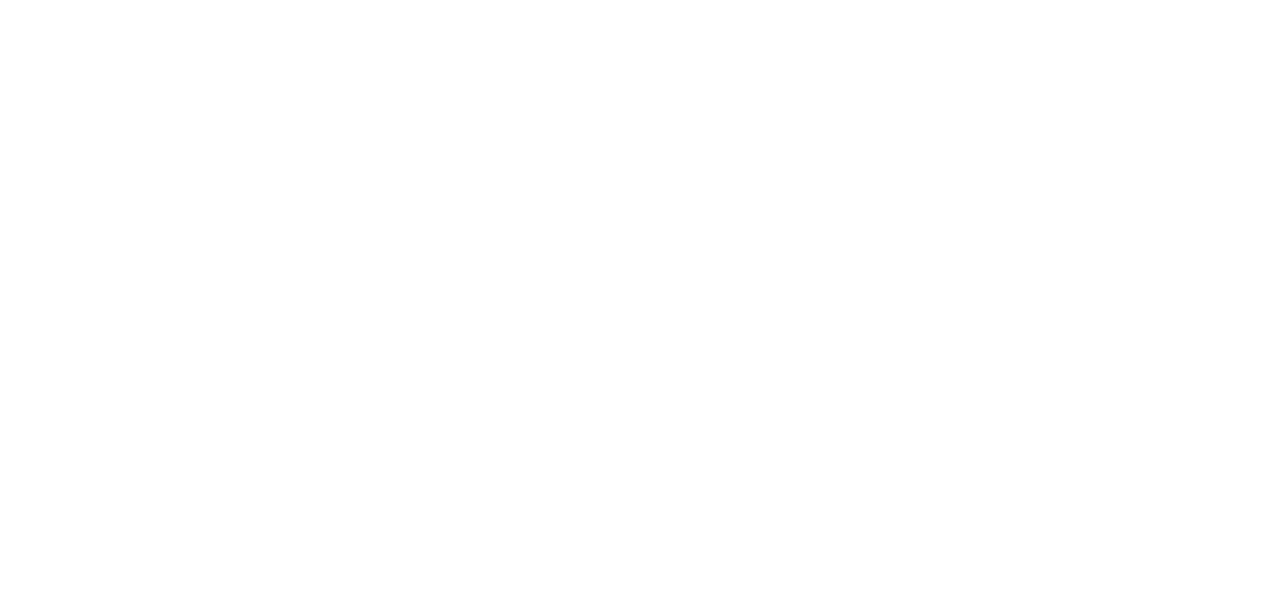
<file: about.html>
<!DOCTYPE html>
<html lang="en">

<head>
    <meta charset="utf-8">
    <title>Về Chúng Tôi</title>
    <meta content="width=device-width, initial-scale=1.0" name="viewport">
    <meta content="" name="keywords">
    <meta content="" name="description">

    <!-- Favicon -->
    <link href="img/favicon.ico" rel="icon">

    <!-- Google Web Fonts -->
    <link rel="preconnect" href="https://fonts.googleapis.com">
    <link rel="preconnect" href="https://fonts.gstatic.com" crossorigin>
    <link href="https://fonts.googleapis.com/css2?family=Heebo:wght@400;500;600&family=Nunito:wght@600;700;800&family=Pacifico&display=swap" rel="stylesheet">

    <!-- Icon Font Stylesheet -->
    <link href="https://cdnjs.cloudflare.com/ajax/libs/font-awesome/5.10.0/css/all.min.css" rel="stylesheet">
    <link href="https://cdn.jsdelivr.net/npm/bootstrap-icons@1.4.1/font/bootstrap-icons.css" rel="stylesheet">

    <!-- Libraries Stylesheet -->
    <link href="lib/animate/animate.min.css" rel="stylesheet">
    <link href="lib/owlcarousel/assets/owl.carousel.min.css" rel="stylesheet">
    <link href="lib/tempusdominus/css/tempusdominus-bootstrap-4.min.css" rel="stylesheet" />

    <!-- Customized Bootstrap Stylesheet -->
    <link href="css/bootstrap.min.css" rel="stylesheet">

    <!-- Template Stylesheet -->
    <link href="css/style.css" rel="stylesheet">
</head>

<body>
    <div class="container-xxl bg-white p-0">
        <!-- Spinner Start -->
        <div id="spinner" class="show bg-white position-fixed translate-middle w-100 vh-100 top-50 start-50 d-flex align-items-center justify-content-center">
            <div class="spinner-border text-primary" style="width: 3rem; height: 3rem;" role="status">
                <span class="sr-only">Loading...</span>
            </div>
        </div>
        <!-- Spinner End -->


        <!-- Navbar & Hero Start -->
        <div class="container-xxl position-relative p-0">
            <nav class="navbar navbar-expand-lg navbar-dark bg-dark px-4 px-lg-5 py-3 py-lg-0">
                <a href="" class="navbar-brand p-0">
                    <h1 class="text-primary m-0"><i class="fa fa-utensils me-3"></i>Restoran</h1>
                    <!-- <img src="img/logo.png" alt="Logo"> -->
                </a>
                <button class="navbar-toggler" type="button" data-bs-toggle="collapse" data-bs-target="#navbarCollapse">
                    <span class="fa fa-bars"></span>
                </button>
                <div class="collapse navbar-collapse" id="navbarCollapse">
                    <div class="navbar-nav ms-auto py-0 pe-4">
                        <a href="index.html" class="nav-item nav-link">Trang Chủ</a>
                        <a href="about.html" class="nav-item nav-link">Về</a>
                        <a href="service.html" class="nav-item nav-link">Dịch Vụ</a>
                        <a href="menu.html" class="nav-item nav-link">Menu</a>
                        <div class="nav-item dropdown">
                            <a href="#" class="nav-link dropdown-toggle active" data-bs-toggle="dropdown">Trang</a>
                            <div class="dropdown-menu m-0">
                                <a href="booking.html" class="dropdown-item">Đặt Bàn</a>
                                <a href="team.html" class="dropdown-item active">Nhóm Chúng Tôi</a>
                                <a href="testimonial.html" class="dropdown-item">Đánh Giá</a>
                            </div>
                        </div>
                        <a href="contact.html" class="nav-item nav-link">Liên Hệ</a>
                    </div>
                    <a href="" class="btn btn-primary py-2 px-4">Đặt Bàn</a>
                </div>
            </nav>

            <div class="container-xxl py-5 bg-dark hero-header mb-5">
                <div class="container text-center my-5 pt-5 pb-4">
                    <h1 class="display-3 text-white mb-3 animated slideInDown">Về Cửa Hàng</h1>
                    <nav aria-label="breadcrumb">
                        <ol class="breadcrumb justify-content-center text-uppercase">
                            <li class="breadcrumb-item"><a href="#">Trang Chủ</a></li>
                            <li class="breadcrumb-item"><a href="#">Trang</a></li>
                            <li class="breadcrumb-item text-white active" aria-current="page">Nhóm</li>
                        </ol>
                    </nav>
                </div>
            </div>
        </div>
        <!-- Navbar & Hero End -->


        <!-- About Start -->
        <div class="container-xxl py-5">
            <div class="container">
                <div class="row g-5 align-items-center">
                    <div class="col-lg-6">
                        <div class="row g-3">
                            <div class="col-6 text-start">
                                <img class="img-fluid rounded w-100 wow zoomIn" data-wow-delay="0.1s" src="img/about-1.jpg">
                            </div>
                            <div class="col-6 text-start">
                                <img class="img-fluid rounded w-75 wow zoomIn" data-wow-delay="0.3s" src="img/about-2.jpg" style="margin-top: 25%;">
                            </div>
                            <div class="col-6 text-end">
                                <img class="img-fluid rounded w-75 wow zoomIn" data-wow-delay="0.5s" src="img/about-3.jpg">
                            </div>
                            <div class="col-6 text-end">
                                <img class="img-fluid rounded w-100 wow zoomIn" data-wow-delay="0.7s" src="img/about-4.jpg">
                            </div>
                        </div>
                    </div>
                    <div class="col-lg-6">
                        <h5 class="section-title ff-secondary text-start text-primary fw-normal">About Us</h5>
                        <h1 class="mb-4">Welcome to <i class="fa fa-utensils text-primary me-2"></i>Restoran</h1>
                        <p class="mb-4">Chào mừng quý khách đến với nhà hàng của chúng tôi! Nhà hàng của chúng tôi là một điểm đến ẩm thực tuyệt vời cho mọi người yêu thích ẩm thực và tìm kiếm những trải nghiệm ẩm thực đặc sắc.</p>

                          <p class="mb-4">Chúng tôi tự hào mang đến cho quý khách một không gian sang trọng và ấm cúng, với nội thất được thiết kế tinh tế và đầy cảm hứng. Với không gian rộng rãi và ánh sáng tự nhiên đầy ấm áp, chúng tôi hy vọng quý khách sẽ tìm thấy nhà hàng của chúng tôi là một điểm đến lý tưởng để thư giãn và tận hưởng các món ăn ngon.</p>
                            
                          <p class="mb-4"> Nhà hàng của chúng tôi chuyên về các món ăn đa dạng và phong phú từ các đầu bếp có tay nghề cao và tâm huyết trong nghề. Chúng tôi cam kết sử dụng những nguyên liệu tươi ngon nhất và luôn tuân thủ các tiêu chuẩn về vệ sinh an toàn thực phẩm để đảm bảo rằng mỗi món ăn mà chúng tôi phục vụ đều đạt tiêu chuẩn cao nhất về chất lượng.</p>
                        <div class="row g-4 mb-4">
                            <div class="col-sm-6">
                                <div class="d-flex align-items-center border-start border-5 border-primary px-3">
                                    <h1 class="flex-shrink-0 display-5 text-primary mb-0" data-toggle="counter-up">15</h1>
                                    <div class="ps-4">
                                        <p class="mb-0">Năm</p>
                                        <h6 class="text-uppercase mb-0">Kinh Nghiệm</h6>
                                    </div>
                                </div>
                            </div>
                            <div class="col-sm-6">
                                <div class="d-flex align-items-center border-start border-5 border-primary px-3">
                                    <h1 class="flex-shrink-0 display-5 text-primary mb-0" data-toggle="counter-up">50</h1>
                                    <div class="ps-4">
                                        <p class="mb-0">Chuyên Nghiệp</p>
                                        <h6 class="text-uppercase mb-0">Đầu Bếp</h6>
                                    </div>
                                </div>
                            </div>
                        </div>
                        <a class="btn btn-primary py-3 px-5 mt-2" href="">Đọc Thêm</a>
                    </div>
                </div>
            </div>
        </div>
        <!-- About End -->


        <!-- Team Start -->
        <div class="container-xxl pt-5 pb-3">
            <div class="container">
                <div class="text-center wow fadeInUp" data-wow-delay="0.1s">
                    <h5 class="section-title ff-secondary text-center text-primary fw-normal">Team Members</h5>
                    <h1 class="mb-5">Đội Ngũ Đầu Bếp</h1>
                </div>
                <div class="row g-4">
                    <div class="row g-4">
                        <div class="col-lg-3 col-md-6 wow fadeInUp" data-wow-delay="0.1s">
                            <div class="team-item text-center rounded overflow-hidden">
                                <div class="rounded-circle overflow-hidden m-4">
                                    <img class="img-fluid" src="img/z4266116663901_a9ce09a12421445e42042058e04ac476.jpg" alt="">
                                </div>
                                <h5 class="mb-0">Vương Danh Đức</h5>
                                <small>Đầu Bếp</small>
                                <div class="d-flex justify-content-center mt-3">
                                    <a class="btn btn-square btn-primary mx-1" href=""><i class="fab fa-facebook-f"></i></a>
                                    <a class="btn btn-square btn-primary mx-1" href=""><i class="fab fa-twitter"></i></a>
                                    <a class="btn btn-square btn-primary mx-1" href=""><i class="fab fa-instagram"></i></a>
                                </div>
                            </div>
                        </div>
                        <div class="col-lg-3 col-md-6 wow fadeInUp" data-wow-delay="0.3s">
                            <div class="team-item text-center rounded overflow-hidden">
                                <div class="rounded-circle overflow-hidden m-4">
                                    <img class="img-fluid" src="img/z4266116663847_deefdcde7c1bdf06a8ed1fd6d343b413.jpg" alt="">
                                </div>
                                <h5 class="mb-0">Vũ Văn Quyền</h5>
                                <small>Đầu Bếp</small>
                                <div class="d-flex justify-content-center mt-3">
                                    <a class="btn btn-square btn-primary mx-1" href=""><i class="fab fa-facebook-f"></i></a>
                                    <a class="btn btn-square btn-primary mx-1" href=""><i class="fab fa-twitter"></i></a>
                                    <a class="btn btn-square btn-primary mx-1" href=""><i class="fab fa-instagram"></i></a>
                                </div>
                            </div>
                        </div>
                        <div class="col-lg-3 col-md-6 wow fadeInUp" data-wow-delay="0.5s">
                            <div class="team-item text-center rounded overflow-hidden">
                                <div class="rounded-circle overflow-hidden m-4">
                                    <img class="img-fluid" src="img/z4266116663901_a9ce09a12421445e42042058e04ac476.jpg" alt="">
                                </div>
                                <h5 class="mb-0">Nguyễn Tài Chuẩn</h5>
                                <small>Đầu Bếp</small>
                                <div class="d-flex justify-content-center mt-3">
                                    <a class="btn btn-square btn-primary mx-1" href=""><i class="fab fa-facebook-f"></i></a>
                                    <a class="btn btn-square btn-primary mx-1" href=""><i class="fab fa-twitter"></i></a>
                                    <a class="btn btn-square btn-primary mx-1" href=""><i class="fab fa-instagram"></i></a>
                                </div>
                            </div>
                        </div>
                        <div class="col-lg-3 col-md-6 wow fadeInUp" data-wow-delay="0.7s">
                            <div class="team-item text-center rounded overflow-hidden">
                                <div class="rounded-circle overflow-hidden m-4">
                                    <img class="img-fluid" src="img/z4266116666032_cb8baa7b98e6a4848c980c15104dc564.jpg" alt="">
                                </div>
                                <h5 class="mb-0">Nguyễn Văn Khánh</h5>
                                <small>Đầu Bếp</small>
                                <div class="d-flex justify-content-center mt-3">
                                    <a class="btn btn-square btn-primary mx-1" href=""><i class="fab fa-facebook-f"></i></a>
                                    <a class="btn btn-square btn-primary mx-1" href=""><i class="fab fa-twitter"></i></a>
                                    <a class="btn btn-square btn-primary mx-1" href=""><i class="fab fa-instagram"></i></a>
                                </div>
                            </div>
                        </div>
                </div>
            </div>
        </div>
        <!-- Team End -->
        

        <!-- Footer Start -->
        <div class="container-fluid bg-dark text-light footer pt-5 mt-5 wow fadeIn" data-wow-delay="0.1s">
            <div class="container py-5">
                <div class="row g-5">
                    <div class="col-lg-3 col-md-6">
                        <h4 class="section-title ff-secondary text-start text-primary fw-normal mb-4">Company</h4>
                        <a class="btn btn-link" href="">Về Chúng Tôi</a>
                        <a class="btn btn-link" href="">Liên Hệ</a>
                        <a class="btn btn-link" href="">Đặt Chỗ</a>
                        <a class="btn btn-link" href="">Bảo Mật</a>
                        <a class="btn btn-link" href="">Điều Khoản & Điều Kiện</a>
                    </div>
                    <div class="col-lg-3 col-md-6">
                        <h4 class="section-title ff-secondary text-start text-primary fw-normal mb-4">Contact</h4>
                        <p class="mb-2"><i class="fa fa-map-marker-alt me-3"></i>Trịnh Văn Bô, Nam Từ Liêm, Hà Nội</p>
                        <p class="mb-2"><i class="fa fa-phone-alt me-3"></i>0983247040</p>
                        <p class="mb-2"><i class="fa fa-envelope me-3"></i>ducvdph29240@fpt.edu.vn</p>
                        <div class="d-flex pt-2">
                            <a class="btn btn-outline-light btn-social" href=""><i class="fab fa-twitter"></i></a>
                            <a class="btn btn-outline-light btn-social" href=""><i class="fab fa-facebook-f"></i></a>
                            <a class="btn btn-outline-light btn-social" href=""><i class="fab fa-youtube"></i></a>
                            <a class="btn btn-outline-light btn-social" href=""><i class="fab fa-linkedin-in"></i></a>
                        </div>
                    </div>
                    <div class="col-lg-3 col-md-6">
                        <h4 class="section-title ff-secondary text-start text-primary fw-normal mb-4">Opening</h4>
                        <h5 class="text-light fw-normal">Thứ Hai - Thứ Bảy</h5>
                        <p>09:00 - 22:00</p>
                        <h5 class="text-light fw-normal">Chủ Nhật</h5>
                        <p>10:00 - 20:00</p>
                    </div>
                    <div class="col-lg-3 col-md-6">
                        <h4 class="section-title ff-secondary text-start text-primary fw-normal mb-4">Newsletter</h4>
                        <p>Sự góp ý của các bạn sẽ giúp chúng tôi hoàn thiện hơn nữa</p>
                        <div class="position-relative mx-auto" style="max-width: 400px;">
                            <input class="form-control border-primary w-100 py-3 ps-4 pe-5" type="text" placeholder="Your email">
                            <button type="button" class="btn btn-primary py-2 position-absolute top-0 end-0 mt-2 me-2">SignUp</button>
                        </div>
                    </div>
                </div>
            </div>
            
        </div>
        <!-- Footer End -->


        <!-- Back to Top -->
        <a href="#" class="btn btn-lg btn-primary btn-lg-square back-to-top"><i class="bi bi-arrow-up"></i></a>
    </div>

    <!-- JavaScript Libraries -->
    <script src="https://code.jquery.com/jquery-3.4.1.min.js"></script>
    <script src="https://cdn.jsdelivr.net/npm/bootstrap@5.0.0/dist/js/bootstrap.bundle.min.js"></script>
    <script src="lib/wow/wow.min.js"></script>
    <script src="lib/easing/easing.min.js"></script>
    <script src="lib/waypoints/waypoints.min.js"></script>
    <script src="lib/counterup/counterup.min.js"></script>
    <script src="lib/owlcarousel/owl.carousel.min.js"></script>
    <script src="lib/tempusdominus/js/moment.min.js"></script>
    <script src="lib/tempusdominus/js/moment-timezone.min.js"></script>
    <script src="lib/tempusdominus/js/tempusdominus-bootstrap-4.min.js"></script>

    <!-- Template Javascript -->
    <script src="js/main.js"></script>
</body>

</html>
</file>
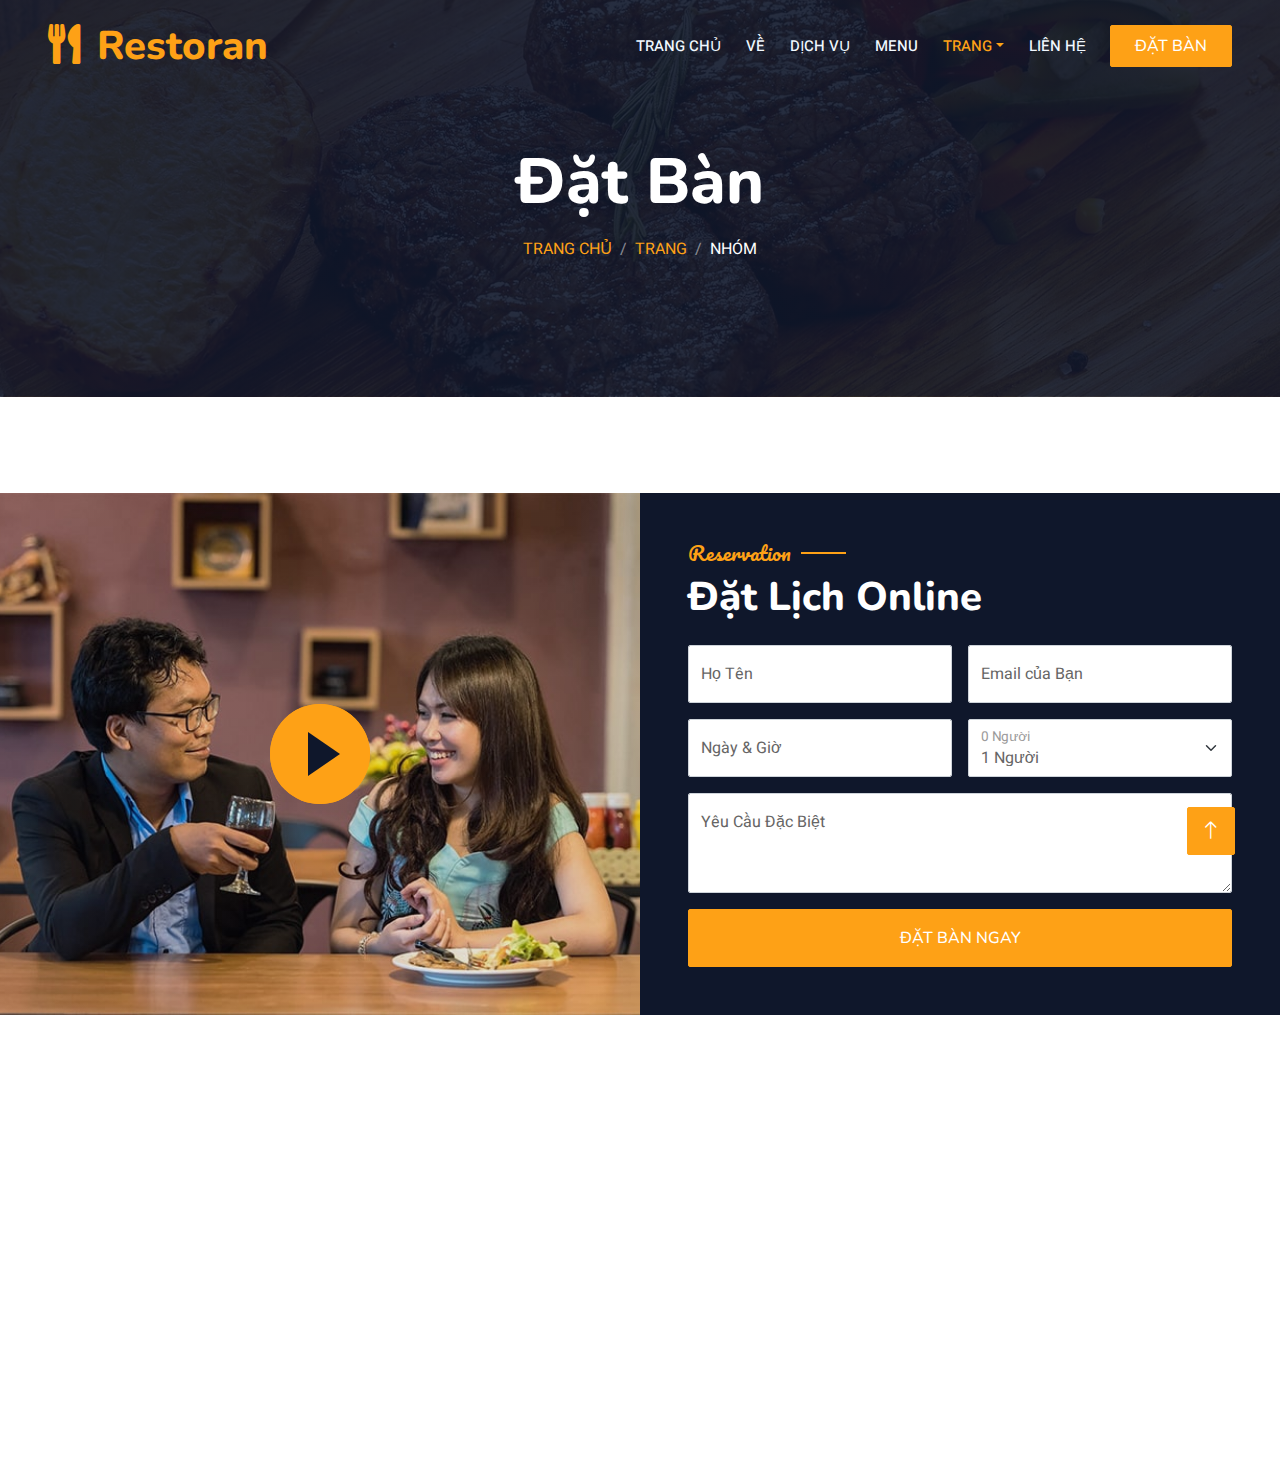
<file: booking.html>
<!DOCTYPE html>
<html lang="en">

<head>
    <meta charset="utf-8">
    <title>Đặt Bàn Restaurant</title>
    <meta content="width=device-width, initial-scale=1.0" name="viewport">
    <meta content="" name="keywords">
    <meta content="" name="description">

    <!-- Favicon -->
    <link href="img/favicon.ico" rel="icon">

    <!-- Google Web Fonts -->
    <link rel="preconnect" href="https://fonts.googleapis.com">
    <link rel="preconnect" href="https://fonts.gstatic.com" crossorigin>
    <link href="https://fonts.googleapis.com/css2?family=Heebo:wght@400;500;600&family=Nunito:wght@600;700;800&family=Pacifico&display=swap" rel="stylesheet">

    <!-- Icon Font Stylesheet -->
    <link href="https://cdnjs.cloudflare.com/ajax/libs/font-awesome/5.10.0/css/all.min.css" rel="stylesheet">
    <link href="https://cdn.jsdelivr.net/npm/bootstrap-icons@1.4.1/font/bootstrap-icons.css" rel="stylesheet">

    <!-- Libraries Stylesheet -->
    <link href="lib/animate/animate.min.css" rel="stylesheet">
    <link href="lib/owlcarousel/assets/owl.carousel.min.css" rel="stylesheet">
    <link href="lib/tempusdominus/css/tempusdominus-bootstrap-4.min.css" rel="stylesheet" />

    <!-- Customized Bootstrap Stylesheet -->
    <link href="css/bootstrap.min.css" rel="stylesheet">

    <!-- Template Stylesheet -->
    <link href="css/style.css" rel="stylesheet">
</head>

<body>
    <div class="container-xxl bg-white p-0">
        <!-- Spinner Start -->
        <div id="spinner" class="show bg-white position-fixed translate-middle w-100 vh-100 top-50 start-50 d-flex align-items-center justify-content-center">
            <div class="spinner-border text-primary" style="width: 3rem; height: 3rem;" role="status">
                <span class="sr-only">Loading...</span>
            </div>
        </div>
        <!-- Spinner End -->


        <!-- Navbar & Hero Start -->
        <div class="container-xxl position-relative p-0">
            <nav class="navbar navbar-expand-lg navbar-dark bg-dark px-4 px-lg-5 py-3 py-lg-0">
                <a href="" class="navbar-brand p-0">
                    <h1 class="text-primary m-0"><i class="fa fa-utensils me-3"></i>Restoran</h1>
                    <!-- <img src="img/logo.png" alt="Logo"> -->
                </a>
                <button class="navbar-toggler" type="button" data-bs-toggle="collapse" data-bs-target="#navbarCollapse">
                    <span class="fa fa-bars"></span>
                </button>
                <div class="collapse navbar-collapse" id="navbarCollapse">
                    <div class="navbar-nav ms-auto py-0 pe-4">
                        <a href="index.html" class="nav-item nav-link">Trang Chủ</a>
                        <a href="about.html" class="nav-item nav-link">Về</a>
                        <a href="service.html" class="nav-item nav-link">Dịch Vụ</a>
                        <a href="menu.html" class="nav-item nav-link">Menu</a>
                        <div class="nav-item dropdown">
                            <a href="#" class="nav-link dropdown-toggle active" data-bs-toggle="dropdown">Trang</a>
                            <div class="dropdown-menu m-0">
                                <a href="booking.html" class="dropdown-item">Đặt Bàn</a>
                                <a href="team.html" class="dropdown-item active">Nhóm Chúng Tôi</a>
                                <a href="testimonial.html" class="dropdown-item">Đánh Giá</a>
                            </div>
                        </div>
                        <a href="contact.html" class="nav-item nav-link">Liên Hệ</a>
                    </div>
                    <a href="" class="btn btn-primary py-2 px-4">Đặt Bàn</a>
                </div>
            </nav>

            <div class="container-xxl py-5 bg-dark hero-header mb-5">
                <div class="container text-center my-5 pt-5 pb-4">
                    <h1 class="display-3 text-white mb-3 animated slideInDown">Đặt Bàn</h1>
                    <nav aria-label="breadcrumb">
                        <ol class="breadcrumb justify-content-center text-uppercase">
                            <li class="breadcrumb-item"><a href="#">Trang Chủ</a></li>
                            <li class="breadcrumb-item"><a href="#">Trang</a></li>
                            <li class="breadcrumb-item text-white active" aria-current="page">Nhóm</li>
                        </ol>
                    </nav>
                </div>
            </div>
        </div>
        <!-- Navbar & Hero End -->


        <!-- Reservation Start -->
        <div class="container-xxl py-5 px-0 wow fadeInUp" data-wow-delay="0.1s">
            <div class="row g-0">
                <div class="col-md-6">
                    <div class="video">
                        <button type="button" class="btn-play" data-bs-toggle="modal" data-src="https://www.youtube.com/embed/DWRcNpR6Kdc" data-bs-target="#videoModal">
                            <span></span>
                        </button>
                    </div>
                </div>
                <div class="col-md-6 bg-dark d-flex align-items-center">
                    <div class="p-5 wow fadeInUp" data-wow-delay="0.2s">
                        <h5 class="section-title ff-secondary text-start text-primary fw-normal">Reservation</h5>
                        <h1 class="text-white mb-4">Đặt Lịch Online</h1>
                        <form>
                            <div class="row g-3">
                                <div class="col-md-6">
                                    <div class="form-floating">
                                        <input type="text" class="form-control" id="name" placeholder="Your Name">
                                        <label for="name">Họ Tên</label>
                                    </div>
                                </div>
                                <div class="col-md-6">
                                    <div class="form-floating">
                                        <input type="email" class="form-control" id="email" placeholder="Your Email">
                                        <label for="email">Email của Bạn</label>
                                    </div>
                                </div>
                                <div class="col-md-6">
                                    <div class="form-floating date" id="date3" data-target-input="nearest">
                                        <input type="text" class="form-control datetimepicker-input" id="datetime" placeholder="Date & Time" data-target="#date3" data-toggle="datetimepicker" />
                                        <label for="datetime">Ngày & Giờ</label>
                                    </div>
                                </div>
                                <div class="col-md-6">
                                    <div class="form-floating">
                                        <select class="form-select" id="select1">
                                          <option value="1">1 Người</option>
                                          <option value="2">2 Người</option>
                                          <option value="3">3 Người</option>
                                        </select>
                                        <label for="select1">0 Người</label>
                                      </div>
                                </div>
                                <div class="col-12">
                                    <div class="form-floating">
                                        <textarea class="form-control" placeholder="Special Request" id="message" style="height: 100px"></textarea>
                                        <label for="message">Yêu Cầu Đặc Biệt</label>
                                    </div>
                                </div>
                                <div class="col-12">
                                    <button class="btn btn-primary w-100 py-3" type="submit">Đặt Bàn Ngay</button>
                                </div>
                            </div>
                        </form>
                    </div>
                </div>
            </div>
        </div>

        <div class="modal fade" id="videoModal" tabindex="-1" aria-labelledby="exampleModalLabel" aria-hidden="true">
            <div class="modal-dialog">
                <div class="modal-content rounded-0">
                    <div class="modal-header">
                        <h5 class="modal-title" id="exampleModalLabel">Youtube Video</h5>
                        <button type="button" class="btn-close" data-bs-dismiss="modal" aria-label="Close"></button>
                    </div>
                    <div class="modal-body">
                        <!-- 16:9 aspect ratio -->
                        <div class="ratio ratio-16x9">
                            <iframe class="embed-responsive-item" src="" id="video" allowfullscreen allowscriptaccess="always"
                                allow="autoplay"></iframe>
                        </div>
                    </div>
                </div>
            </div>
        </div>
        <!-- Reservation Start -->
        

        <!-- Footer Start -->
        <div class="container-fluid bg-dark text-light footer pt-5 mt-5 wow fadeIn" data-wow-delay="0.1s">
            <div class="container py-5">
                <div class="row g-5">
                    <div class="col-lg-3 col-md-6">
                        <h4 class="section-title ff-secondary text-start text-primary fw-normal mb-4">Company</h4>
                        <a class="btn btn-link" href="">Về Chúng Tôi</a>
                        <a class="btn btn-link" href="">Liên Hệ</a>
                        <a class="btn btn-link" href="">Đặt Chỗ</a>
                        <a class="btn btn-link" href="">Bảo Mật</a>
                        <a class="btn btn-link" href="">Điều Khoản & Điều Kiện</a>
                    </div>
                    <div class="col-lg-3 col-md-6">
                        <h4 class="section-title ff-secondary text-start text-primary fw-normal mb-4">Contact</h4>
                        <p class="mb-2"><i class="fa fa-map-marker-alt me-3"></i>Trịnh Văn Bô, Nam Từ Liêm, Hà Nội</p>
                        <p class="mb-2"><i class="fa fa-phone-alt me-3"></i>0983247040</p>
                        <p class="mb-2"><i class="fa fa-envelope me-3"></i>ducvdph29240@fpt.edu.vn</p>
                        <div class="d-flex pt-2">
                            <a class="btn btn-outline-light btn-social" href=""><i class="fab fa-twitter"></i></a>
                            <a class="btn btn-outline-light btn-social" href=""><i class="fab fa-facebook-f"></i></a>
                            <a class="btn btn-outline-light btn-social" href=""><i class="fab fa-youtube"></i></a>
                            <a class="btn btn-outline-light btn-social" href=""><i class="fab fa-linkedin-in"></i></a>
                        </div>
                    </div>
                    <div class="col-lg-3 col-md-6">
                        <h4 class="section-title ff-secondary text-start text-primary fw-normal mb-4">Opening</h4>
                        <h5 class="text-light fw-normal">Thứ Hai - Thứ Bảy</h5>
                        <p>09:00 - 22:00</p>
                        <h5 class="text-light fw-normal">Chủ Nhật</h5>
                        <p>10:00 - 20:00</p>
                    </div>
                    <div class="col-lg-3 col-md-6">
                        <h4 class="section-title ff-secondary text-start text-primary fw-normal mb-4">Newsletter</h4>
                        <p>Sự góp ý của các bạn sẽ giúp chúng tôi hoàn thiện hơn nữa</p>
                        <div class="position-relative mx-auto" style="max-width: 400px;">
                            <input class="form-control border-primary w-100 py-3 ps-4 pe-5" type="text" placeholder="Your email">
                            <button type="button" class="btn btn-primary py-2 position-absolute top-0 end-0 mt-2 me-2">SignUp</button>
                        </div>
                    </div>
                </div>
            </div>
            
        </div>
        <!-- Footer End -->


        <!-- Back to Top -->
        <a href="#" class="btn btn-lg btn-primary btn-lg-square back-to-top"><i class="bi bi-arrow-up"></i></a>
    </div>

    <!-- JavaScript Libraries -->
    <script src="https://code.jquery.com/jquery-3.4.1.min.js"></script>
    <script src="https://cdn.jsdelivr.net/npm/bootstrap@5.0.0/dist/js/bootstrap.bundle.min.js"></script>
    <script src="lib/wow/wow.min.js"></script>
    <script src="lib/easing/easing.min.js"></script>
    <script src="lib/waypoints/waypoints.min.js"></script>
    <script src="lib/counterup/counterup.min.js"></script>
    <script src="lib/owlcarousel/owl.carousel.min.js"></script>
    <script src="lib/tempusdominus/js/moment.min.js"></script>
    <script src="lib/tempusdominus/js/moment-timezone.min.js"></script>
    <script src="lib/tempusdominus/js/tempusdominus-bootstrap-4.min.js"></script>

    <!-- Template Javascript -->
    <script src="js/main.js"></script>
</body>

</html>
</file>
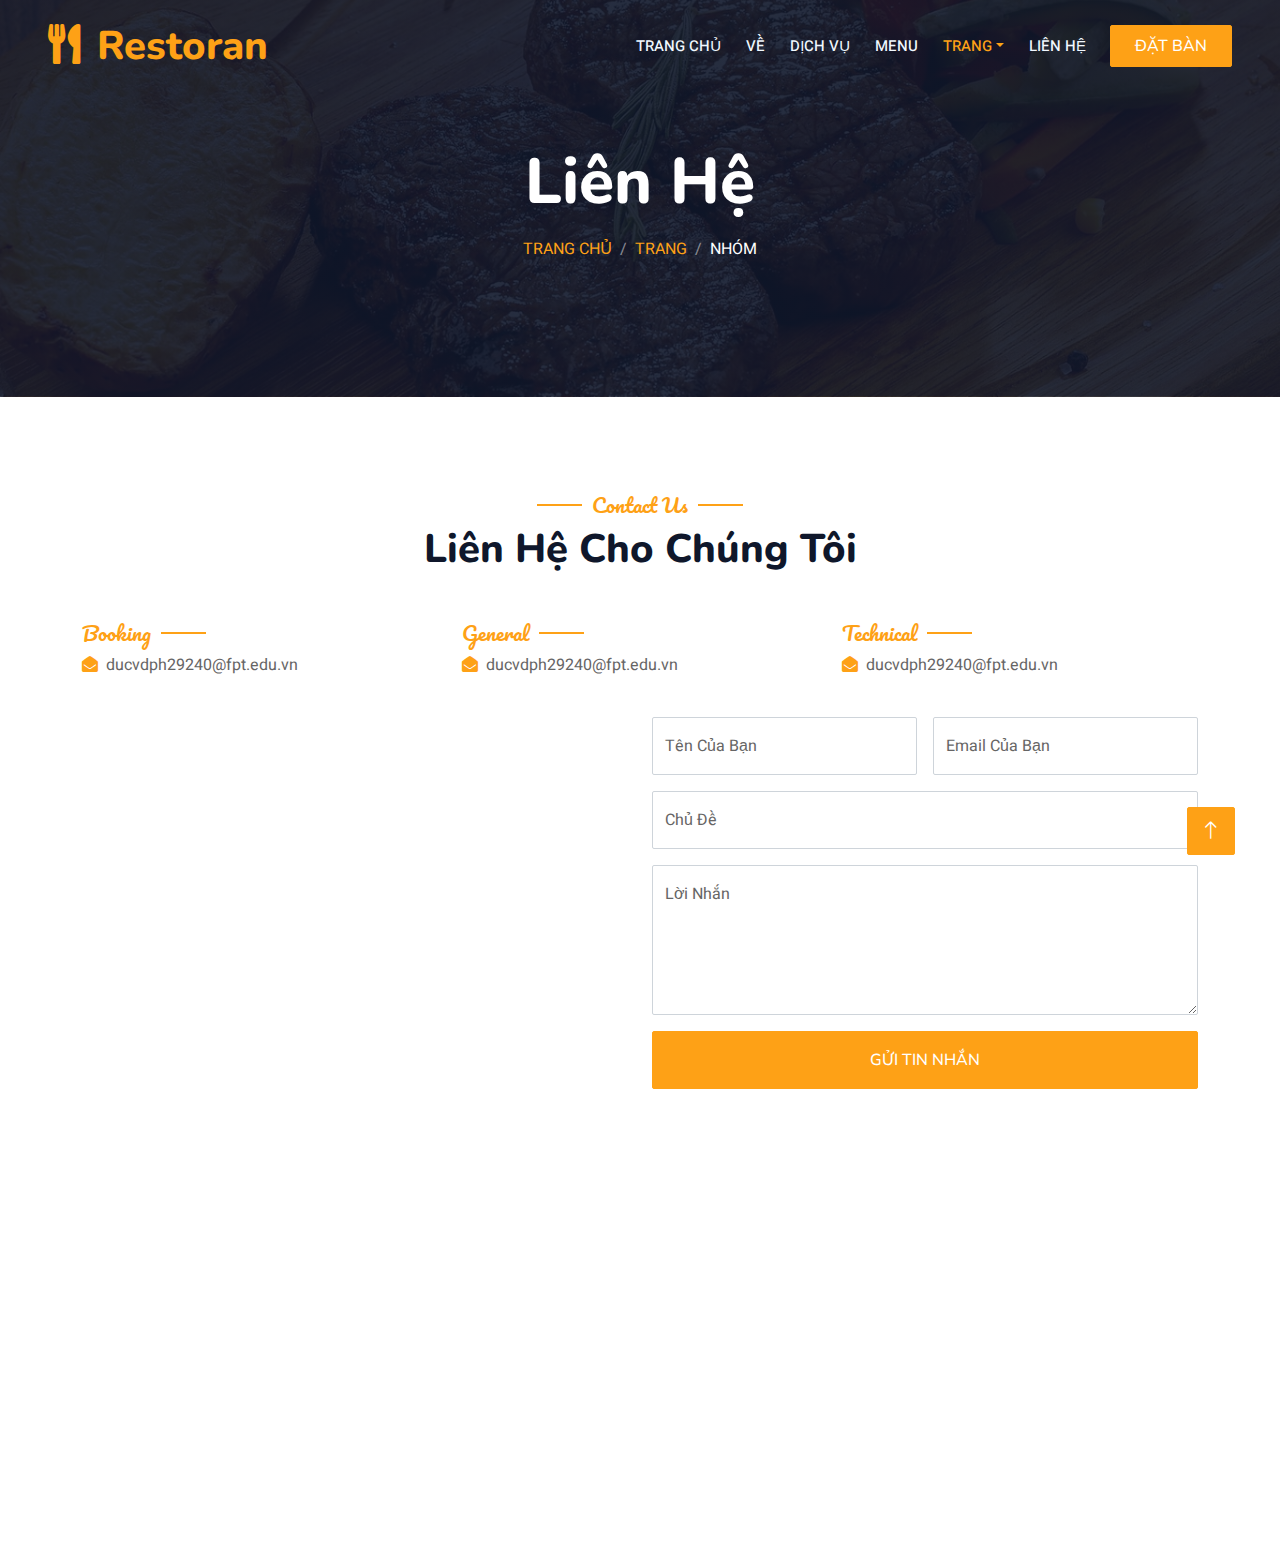
<file: contact.html>
<!DOCTYPE html>
<html lang="en">

<head>
    <meta charset="utf-8">
    <title>Liên Hệ Với Chúng Tôi</title>
    <meta content="width=device-width, initial-scale=1.0" name="viewport">
    <meta content="" name="keywords">
    <meta content="" name="description">

    <!-- Favicon -->
    <link href="img/favicon.ico" rel="icon">

    <!-- Google Web Fonts -->
    <link rel="preconnect" href="https://fonts.googleapis.com">
    <link rel="preconnect" href="https://fonts.gstatic.com" crossorigin>
    <link href="https://fonts.googleapis.com/css2?family=Heebo:wght@400;500;600&family=Nunito:wght@600;700;800&family=Pacifico&display=swap" rel="stylesheet">

    <!-- Icon Font Stylesheet -->
    <link href="https://cdnjs.cloudflare.com/ajax/libs/font-awesome/5.10.0/css/all.min.css" rel="stylesheet">
    <link href="https://cdn.jsdelivr.net/npm/bootstrap-icons@1.4.1/font/bootstrap-icons.css" rel="stylesheet">

    <!-- Libraries Stylesheet -->
    <link href="lib/animate/animate.min.css" rel="stylesheet">
    <link href="lib/owlcarousel/assets/owl.carousel.min.css" rel="stylesheet">
    <link href="lib/tempusdominus/css/tempusdominus-bootstrap-4.min.css" rel="stylesheet" />

    <!-- Customized Bootstrap Stylesheet -->
    <link href="css/bootstrap.min.css" rel="stylesheet">

    <!-- Template Stylesheet -->
    <link href="css/style.css" rel="stylesheet">
</head>

<body>
    <div class="container-xxl bg-white p-0">
        <!-- Spinner Start -->
        <div id="spinner" class="show bg-white position-fixed translate-middle w-100 vh-100 top-50 start-50 d-flex align-items-center justify-content-center">
            <div class="spinner-border text-primary" style="width: 3rem; height: 3rem;" role="status">
                <span class="sr-only">Loading...</span>
            </div>
        </div>
        <!-- Spinner End -->


        <!-- Navbar & Hero Start -->
        <div class="container-xxl position-relative p-0">
            <nav class="navbar navbar-expand-lg navbar-dark bg-dark px-4 px-lg-5 py-3 py-lg-0">
                <a href="" class="navbar-brand p-0">
                    <h1 class="text-primary m-0"><i class="fa fa-utensils me-3"></i>Restoran</h1>
                    <!-- <img src="img/logo.png" alt="Logo"> -->
                </a>
                <button class="navbar-toggler" type="button" data-bs-toggle="collapse" data-bs-target="#navbarCollapse">
                    <span class="fa fa-bars"></span>
                </button>
                <div class="collapse navbar-collapse" id="navbarCollapse">
                    <div class="navbar-nav ms-auto py-0 pe-4">
                        <a href="index.html" class="nav-item nav-link">Trang Chủ</a>
                        <a href="about.html" class="nav-item nav-link">Về</a>
                        <a href="service.html" class="nav-item nav-link">Dịch Vụ</a>
                        <a href="menu.html" class="nav-item nav-link">Menu</a>
                        <div class="nav-item dropdown">
                            <a href="#" class="nav-link dropdown-toggle active" data-bs-toggle="dropdown">Trang</a>
                            <div class="dropdown-menu m-0">
                                <a href="booking.html" class="dropdown-item">Đặt Bàn</a>
                                <a href="team.html" class="dropdown-item active">Nhóm Chúng Tôi</a>
                                <a href="testimonial.html" class="dropdown-item">Đánh Giá</a>
                            </div>
                        </div>
                        <a href="contact.html" class="nav-item nav-link">Liên Hệ</a>
                    </div>
                    <a href="" class="btn btn-primary py-2 px-4">Đặt Bàn</a>
                </div>
            </nav>

            <div class="container-xxl py-5 bg-dark hero-header mb-5">
                <div class="container text-center my-5 pt-5 pb-4">
                    <h1 class="display-3 text-white mb-3 animated slideInDown">Liên Hệ</h1>
                    <nav aria-label="breadcrumb">
                        <ol class="breadcrumb justify-content-center text-uppercase">
                            <li class="breadcrumb-item"><a href="#">Trang Chủ</a></li>
                            <li class="breadcrumb-item"><a href="#">Trang</a></li>
                            <li class="breadcrumb-item text-white active" aria-current="page">Nhóm</li>
                        </ol>
                    </nav>
                </div>
            </div>
        </div>
        <!-- Navbar & Hero End -->


        <!-- Contact Start -->
        <div class="container-xxl py-5">
            <div class="container">
                <div class="text-center wow fadeInUp" data-wow-delay="0.1s">
                    <h5 class="section-title ff-secondary text-center text-primary fw-normal">Contact Us</h5>
                    <h1 class="mb-5">Liên Hệ Cho Chúng Tôi</h1>
                </div>
                <div class="row g-4">
                    <div class="col-12">
                        <div class="row gy-4">
                            <div class="col-md-4">
                                <h5 class="section-title ff-secondary fw-normal text-start text-primary">Booking</h5>
                                <p><i class="fa fa-envelope-open text-primary me-2"></i>ducvdph29240@fpt.edu.vn</p>
                            </div>
                            <div class="col-md-4">
                                <h5 class="section-title ff-secondary fw-normal text-start text-primary">General</h5>
                                <p><i class="fa fa-envelope-open text-primary me-2"></i>ducvdph29240@fpt.edu.vn</p>
                            </div>
                            <div class="col-md-4">
                                <h5 class="section-title ff-secondary fw-normal text-start text-primary">Technical</h5>
                                <p><i class="fa fa-envelope-open text-primary me-2"></i>ducvdph29240@fpt.edu.vn</p>
                            </div>
                        </div>
                    </div>
                    <div class="col-md-6 wow fadeIn" data-wow-delay="0.1s">
                        <iframe class="position-relative rounded w-100 h-100"
                            src="https://www.google.com/maps/embed?pb=!1m18!1m12!1m3!1d3001156.4288297426!2d-78.01371936852176!3d42.72876761954724!2m3!1f0!2f0!3f0!3m2!1i1024!2i768!4f13.1!3m3!1m2!1s0x4ccc4bf0f123a5a9%3A0xddcfc6c1de189567!2sNew%20York%2C%20USA!5e0!3m2!1sen!2sbd!4v1603794290143!5m2!1sen!2sbd"
                            frameborder="0" style="min-height: 350px; border:0;" allowfullscreen="" aria-hidden="false"
                            tabindex="0"></iframe>
                    </div>
                    <div class="col-md-6">
                        <div class="wow fadeInUp" data-wow-delay="0.2s">
                            <form>
                                <div class="row g-3">
                                    <div class="col-md-6">
                                        <div class="form-floating">
                                            <input type="text" class="form-control" id="name" placeholder="Your Name">
                                            <label for="name">Tên Của Bạn</label>
                                        </div>
                                    </div>
                                    <div class="col-md-6">
                                        <div class="form-floating">
                                            <input type="email" class="form-control" id="email" placeholder="Your Email">
                                            <label for="email">Email Của Bạn</label>
                                        </div>
                                    </div>
                                    <div class="col-12">
                                        <div class="form-floating">
                                            <input type="text" class="form-control" id="subject" placeholder="Subject">
                                            <label for="subject">Chủ Đề</label>
                                        </div>
                                    </div>
                                    <div class="col-12">
                                        <div class="form-floating">
                                            <textarea class="form-control" placeholder="Leave a message here" id="message" style="height: 150px"></textarea>
                                            <label for="message">Lời Nhắn</label>
                                        </div>
                                    </div>
                                    <div class="col-12">
                                        <button class="btn btn-primary w-100 py-3" type="submit">Gửi Tin Nhắn</button>
                                    </div>
                                </div>
                            </form>
                        </div>
                    </div>
                </div>
            </div>
        </div>
        <!-- Contact End -->


        <!-- Footer Start -->
        <div class="container-fluid bg-dark text-light footer pt-5 mt-5 wow fadeIn" data-wow-delay="0.1s">
            <div class="container py-5">
                <div class="row g-5">
                    <div class="col-lg-3 col-md-6">
                        <h4 class="section-title ff-secondary text-start text-primary fw-normal mb-4">Company</h4>
                        <a class="btn btn-link" href="">Về Chúng Tôi</a>
                        <a class="btn btn-link" href="">Liên Hệ</a>
                        <a class="btn btn-link" href="">Đặt Chỗ</a>
                        <a class="btn btn-link" href="">Bảo Mật</a>
                        <a class="btn btn-link" href="">Điều Khoản & Điều Kiện</a>
                    </div>
                    <div class="col-lg-3 col-md-6">
                        <h4 class="section-title ff-secondary text-start text-primary fw-normal mb-4">Contact</h4>
                        <p class="mb-2"><i class="fa fa-map-marker-alt me-3"></i>Trịnh Văn Bô, Nam Từ Liêm, Hà Nội</p>
                        <p class="mb-2"><i class="fa fa-phone-alt me-3"></i>0983247040</p>
                        <p class="mb-2"><i class="fa fa-envelope me-3"></i>ducvdph29240@fpt.edu.vn</p>
                        <div class="d-flex pt-2">
                            <a class="btn btn-outline-light btn-social" href=""><i class="fab fa-twitter"></i></a>
                            <a class="btn btn-outline-light btn-social" href=""><i class="fab fa-facebook-f"></i></a>
                            <a class="btn btn-outline-light btn-social" href=""><i class="fab fa-youtube"></i></a>
                            <a class="btn btn-outline-light btn-social" href=""><i class="fab fa-linkedin-in"></i></a>
                        </div>
                    </div>
                    <div class="col-lg-3 col-md-6">
                        <h4 class="section-title ff-secondary text-start text-primary fw-normal mb-4">Opening</h4>
                        <h5 class="text-light fw-normal">Thứ Hai - Thứ Bảy</h5>
                        <p>09:00 - 22:00</p>
                        <h5 class="text-light fw-normal">Chủ Nhật</h5>
                        <p>10:00 - 20:00</p>
                    </div>
                    <div class="col-lg-3 col-md-6">
                        <h4 class="section-title ff-secondary text-start text-primary fw-normal mb-4">Newsletter</h4>
                        <p>Sự góp ý của các bạn sẽ giúp chúng tôi hoàn thiện hơn nữa</p>
                        <div class="position-relative mx-auto" style="max-width: 400px;">
                            <input class="form-control border-primary w-100 py-3 ps-4 pe-5" type="text" placeholder="Your email">
                            <button type="button" class="btn btn-primary py-2 position-absolute top-0 end-0 mt-2 me-2">SignUp</button>
                        </div>
                    </div>
                </div>
            </div>
            
        </div>
        <!-- Footer End -->


        <!-- Back to Top -->
        <a href="#" class="btn btn-lg btn-primary btn-lg-square back-to-top"><i class="bi bi-arrow-up"></i></a>
    </div>

    <!-- JavaScript Libraries -->
    <script src="https://code.jquery.com/jquery-3.4.1.min.js"></script>
    <script src="https://cdn.jsdelivr.net/npm/bootstrap@5.0.0/dist/js/bootstrap.bundle.min.js"></script>
    <script src="lib/wow/wow.min.js"></script>
    <script src="lib/easing/easing.min.js"></script>
    <script src="lib/waypoints/waypoints.min.js"></script>
    <script src="lib/counterup/counterup.min.js"></script>
    <script src="lib/owlcarousel/owl.carousel.min.js"></script>
    <script src="lib/tempusdominus/js/moment.min.js"></script>
    <script src="lib/tempusdominus/js/moment-timezone.min.js"></script>
    <script src="lib/tempusdominus/js/tempusdominus-bootstrap-4.min.js"></script>

    <!-- Template Javascript -->
    <script src="js/main.js"></script>
</body>

</html>
</file>
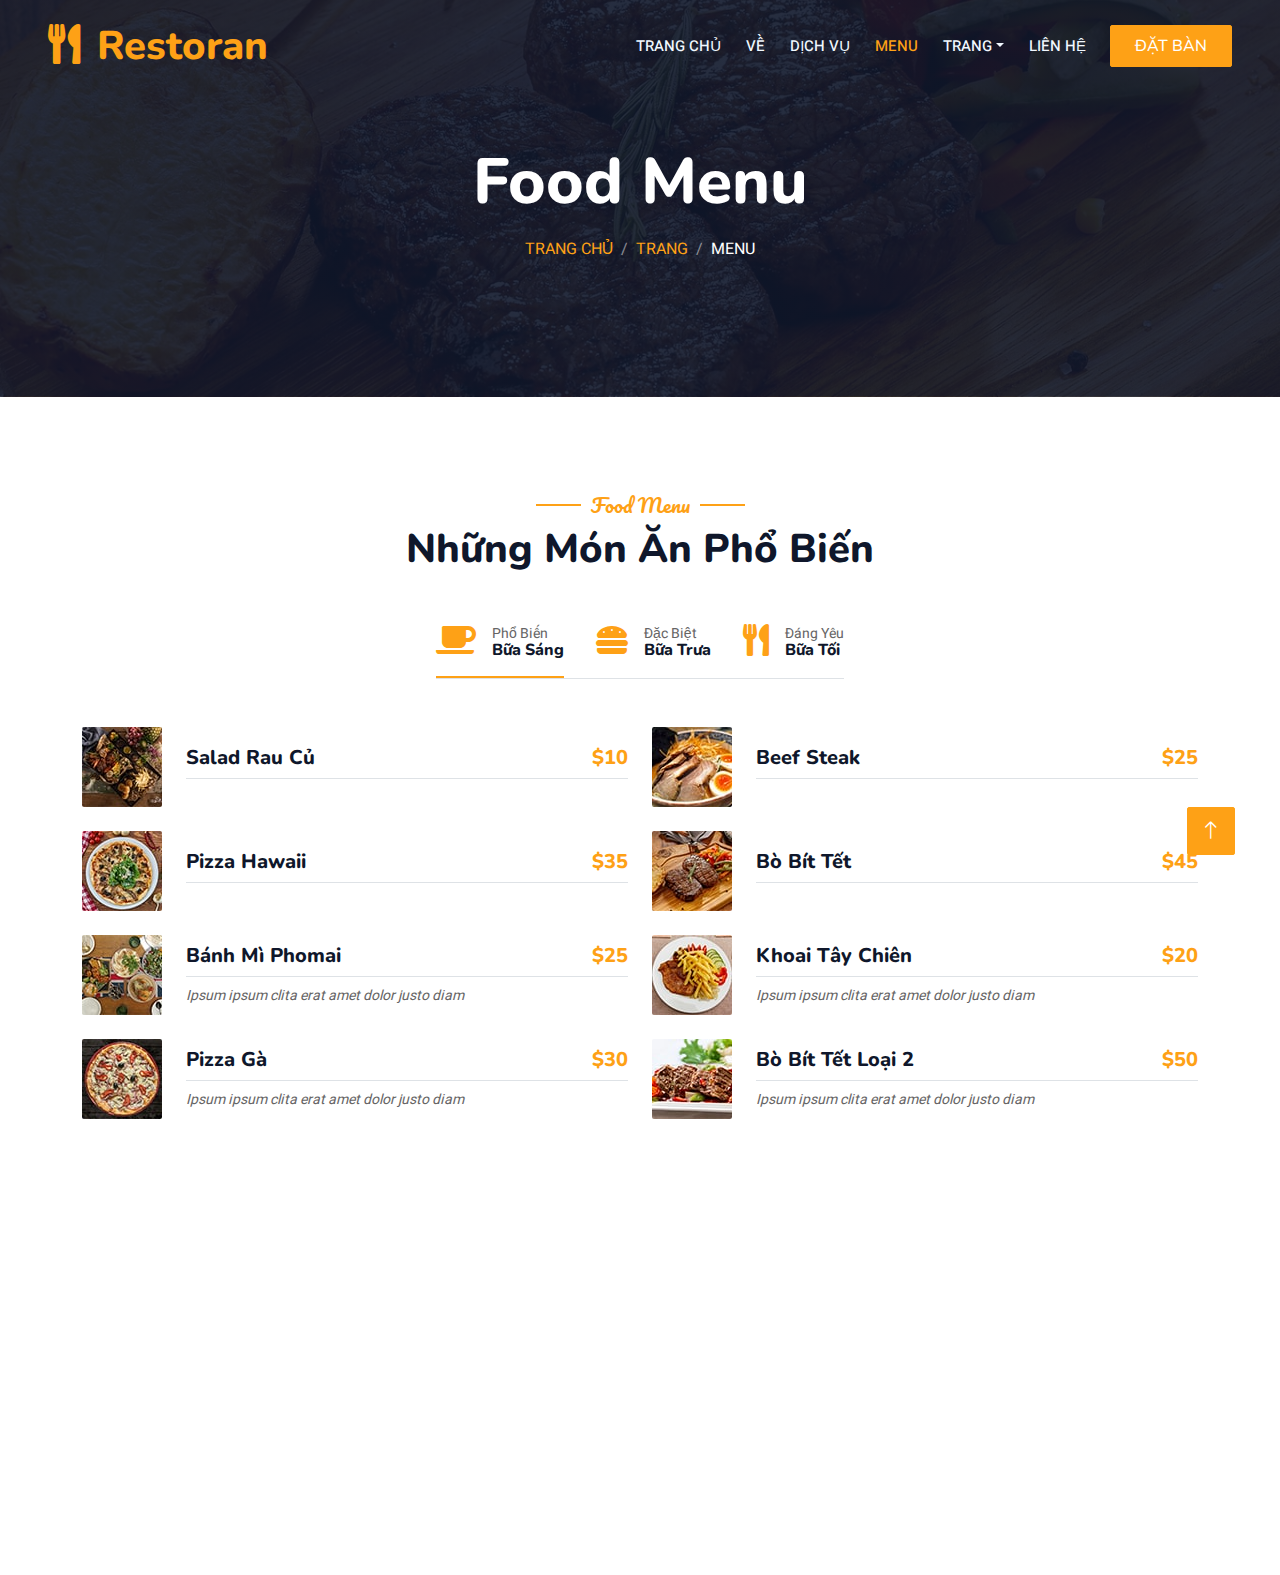
<file: menu.html>
<!DOCTYPE html>
<html lang="en">

<head>
    <meta charset="utf-8">
    <title>Menu Restaurant</title>
    <meta content="width=device-width, initial-scale=1.0" name="viewport">
    <meta content="" name="keywords">
    <meta content="" name="description">

    <!-- Favicon -->
    <link href="img/favicon.ico" rel="icon">

    <!-- Google Web Fonts -->
    <link rel="preconnect" href="https://fonts.googleapis.com">
    <link rel="preconnect" href="https://fonts.gstatic.com" crossorigin>
    <link href="https://fonts.googleapis.com/css2?family=Heebo:wght@400;500;600&family=Nunito:wght@600;700;800&family=Pacifico&display=swap" rel="stylesheet">

    <!-- Icon Font Stylesheet -->
    <link href="https://cdnjs.cloudflare.com/ajax/libs/font-awesome/5.10.0/css/all.min.css" rel="stylesheet">
    <link href="https://cdn.jsdelivr.net/npm/bootstrap-icons@1.4.1/font/bootstrap-icons.css" rel="stylesheet">

    <!-- Libraries Stylesheet -->
    <link href="lib/animate/animate.min.css" rel="stylesheet">
    <link href="lib/owlcarousel/assets/owl.carousel.min.css" rel="stylesheet">
    <link href="lib/tempusdominus/css/tempusdominus-bootstrap-4.min.css" rel="stylesheet" />

    <!-- Customized Bootstrap Stylesheet -->
    <link href="css/bootstrap.min.css" rel="stylesheet">

    <!-- Template Stylesheet -->
    <link href="css/style.css" rel="stylesheet">
</head>

<body>
    <div class="container-xxl bg-white p-0">
        <!-- Spinner Start -->
        <div id="spinner" class="show bg-white position-fixed translate-middle w-100 vh-100 top-50 start-50 d-flex align-items-center justify-content-center">
            <div class="spinner-border text-primary" style="width: 3rem; height: 3rem;" role="status">
                <span class="sr-only">Loading...</span>
            </div>
        </div>
        <!-- Spinner End -->


        <!-- Navbar & Hero Start -->
        <div class="container-xxl position-relative p-0">
            <nav class="navbar navbar-expand-lg navbar-dark bg-dark px-4 px-lg-5 py-3 py-lg-0">
                <a href="" class="navbar-brand p-0">
                    <h1 class="text-primary m-0"><i class="fa fa-utensils me-3"></i>Restoran</h1>
                    <!-- <img src="img/logo.png" alt="Logo"> -->
                </a>
                <button class="navbar-toggler" type="button" data-bs-toggle="collapse" data-bs-target="#navbarCollapse">
                    <span class="fa fa-bars"></span>
                </button>
                <div class="collapse navbar-collapse" id="navbarCollapse">
                    <div class="navbar-nav ms-auto py-0 pe-4">
                        <a href="index.html" class="nav-item nav-link">Trang Chủ</a>
                        <a href="about.html" class="nav-item nav-link">Về</a>
                        <a href="service.html" class="nav-item nav-link">Dịch Vụ</a>
                        <a href="menu.html" class="nav-item nav-link active">Menu</a>
                        <div class="nav-item dropdown">
                            <a href="#" class="nav-link dropdown-toggle" data-bs-toggle="dropdown">Trang</a>
                            <div class="dropdown-menu m-0">
                                <a href="booking.html" class="dropdown-item">Đặt Bàn</a>
                                <a href="team.html" class="dropdown-item">Nhóm Chúng Tôi</a>
                                <a href="testimonial.html" class="dropdown-item">Xác Thực</a>
                            </div>
                        </div>
                        <a href="contact.html" class="nav-item nav-link">Liên Hệ</a>
                    </div>
                    <a href="" class="btn btn-primary py-2 px-4">Đặt Bàn</a>
                </div>
            </nav>

            <div class="container-xxl py-5 bg-dark hero-header mb-5">
                <div class="container text-center my-5 pt-5 pb-4">
                    <h1 class="display-3 text-white mb-3 animated slideInDown">Food Menu</h1>
                    <nav aria-label="breadcrumb">
                        <ol class="breadcrumb justify-content-center text-uppercase">
                            <li class="breadcrumb-item"><a href="#">Trang Chủ</a></li>
                            <li class="breadcrumb-item"><a href="#">Trang</a></li>
                            <li class="breadcrumb-item text-white active" aria-current="page">Menu</li>
                        </ol>
                    </nav>
                </div>
            </div>
        </div>
        <!-- Navbar & Hero End -->


        <!-- Menu Start -->
        <div class="container-xxl py-5">
            <div class="container">
                <div class="text-center wow fadeInUp" data-wow-delay="0.1s">
                    <h5 class="section-title ff-secondary text-center text-primary fw-normal">Food Menu</h5>
                    <h1 class="mb-5">Những Món Ăn Phổ Biến</h1>
                </div>
                <div class="tab-class text-center wow fadeInUp" data-wow-delay="0.1s">
                    <ul class="nav nav-pills d-inline-flex justify-content-center border-bottom mb-5">
                        <li class="nav-item">
                            <a class="d-flex align-items-center text-start mx-3 ms-0 pb-3 active" data-bs-toggle="pill" href="#tab-1">
                                <i class="fa fa-coffee fa-2x text-primary"></i>
                                <div class="ps-3">
                                    <small class="text-body">Phổ Biến</small>
                                    <h6 class="mt-n1 mb-0">Bữa Sáng</h6>
                                </div>
                            </a>
                        </li>
                        <li class="nav-item">
                            <a class="d-flex align-items-center text-start mx-3 pb-3" data-bs-toggle="pill" href="#tab-2">
                                <i class="fa fa-hamburger fa-2x text-primary"></i>
                                <div class="ps-3">
                                    <small class="text-body">Đặc Biệt</small>
                                    <h6 class="mt-n1 mb-0">Bữa Trưa</h6>
                                </div>
                            </a>
                        </li>
                        <li class="nav-item">
                            <a class="d-flex align-items-center text-start mx-3 me-0 pb-3" data-bs-toggle="pill" href="#tab-3">
                                <i class="fa fa-utensils fa-2x text-primary"></i>
                                <div class="ps-3">
                                    <small class="text-body">Đáng Yêu</small>
                                    <h6 class="mt-n1 mb-0">Bữa Tối</h6>
                                </div>
                            </a>
                        </li>
                    </ul>
                    <div class="tab-content">
                        <div id="tab-1" class="tab-pane fade show p-0 active">
                            <div class="row g-4">
                                <div class="col-lg-6">
                                    <div class="d-flex align-items-center">
                                        <img class="flex-shrink-0 img-fluid rounded" src="img/menu-1.jpg" alt="" style="width: 80px;">
                                        <div class="w-100 d-flex flex-column text-start ps-4">
                                            <h5 class="d-flex justify-content-between border-bottom pb-2">
                                                <span>Salad Rau Củ</span>
                                                <span class="text-primary">$10</span>
                                            </h5>
                                          
                                        </div>
                                    </div>
                                </div>
                                <div class="col-lg-6">
                                    <div class="d-flex align-items-center">
                                        <img class="flex-shrink-0 img-fluid rounded" src="img/menu-2.jpg" alt="" style="width: 80px;">
                                        <div class="w-100 d-flex flex-column text-start ps-4">
                                            <h5 class="d-flex justify-content-between border-bottom pb-2">
                                                <span>Beef Steak</span>
                                                <span class="text-primary">$25</span>
                                            </h5>
                                            
                                        </div>
                                    </div>
                                </div>
                                <div class="col-lg-6">
                                    <div class="d-flex align-items-center">
                                        <img class="flex-shrink-0 img-fluid rounded" src="img/menu-3.jpg" alt="" style="width: 80px;">
                                        <div class="w-100 d-flex flex-column text-start ps-4">
                                            <h5 class="d-flex justify-content-between border-bottom pb-2">
                                                <span>Pizza Hawaii</span>
                                                <span class="text-primary">$35</span>
                                            </h5>
                                            
                                        </div>
                                    </div>
                                </div>
                                <div class="col-lg-6">
                                    <div class="d-flex align-items-center">
                                        <img class="flex-shrink-0 img-fluid rounded" src="img/menu-4.jpg" alt="" style="width: 80px;">
                                        <div class="w-100 d-flex flex-column text-start ps-4">
                                            <h5 class="d-flex justify-content-between border-bottom pb-2">
                                                <span>Bò Bít Tết</span>
                                                <span class="text-primary">$45</span>
                                            </h5>
                                           
                                        </div>
                                    </div>
                                </div>
                                <div class="col-lg-6">
                                    <div class="d-flex align-items-center">
                                        <img class="flex-shrink-0 img-fluid rounded" src="img/menu-5.jpg" alt="" style="width: 80px;">
                                        <div class="w-100 d-flex flex-column text-start ps-4">
                                            <h5 class="d-flex justify-content-between border-bottom pb-2">
                                                <span>Bánh Mì Phomai</span>
                                                <span class="text-primary">$25</span>
                                            </h5>
                                            <small class="fst-italic">Ipsum ipsum clita erat amet dolor justo diam</small>
                                        </div>
                                    </div>
                                </div>
                                <div class="col-lg-6">
                                    <div class="d-flex align-items-center">
                                        <img class="flex-shrink-0 img-fluid rounded" src="img/menu-6.jpg" alt="" style="width: 80px;">
                                        <div class="w-100 d-flex flex-column text-start ps-4">
                                            <h5 class="d-flex justify-content-between border-bottom pb-2">
                                                <span>Khoai Tây Chiên</span>
                                                <span class="text-primary">$20</span>
                                            </h5>
                                            <small class="fst-italic">Ipsum ipsum clita erat amet dolor justo diam</small>
                                        </div>
                                    </div>
                                </div>
                                <div class="col-lg-6">
                                    <div class="d-flex align-items-center">
                                        <img class="flex-shrink-0 img-fluid rounded" src="img/menu-7.jpg" alt="" style="width: 80px;">
                                        <div class="w-100 d-flex flex-column text-start ps-4">
                                            <h5 class="d-flex justify-content-between border-bottom pb-2">
                                                <span>Pizza Gà</span>
                                                <span class="text-primary">$30</span>
                                            </h5>
                                            <small class="fst-italic">Ipsum ipsum clita erat amet dolor justo diam</small>
                                        </div>
                                    </div>
                                </div>
                                <div class="col-lg-6">
                                    <div class="d-flex align-items-center">
                                        <img class="flex-shrink-0 img-fluid rounded" src="img/menu-8.jpg" alt="" style="width: 80px;">
                                        <div class="w-100 d-flex flex-column text-start ps-4">
                                            <h5 class="d-flex justify-content-between border-bottom pb-2">
                                                <span>Bò Bít Tết Loại 2</span>
                                                <span class="text-primary">$50</span>
                                            </h5>
                                            <small class="fst-italic">Ipsum ipsum clita erat amet dolor justo diam</small>
                                        </div>
                                    </div>
                                </div>
                            </div>
                        </div>
                        <div id="tab-2" class="tab-pane fade show p-0">
                            <div class="row g-4">
                                <div class="col-lg-6">
                                    <div class="d-flex align-items-center">
                                        <img class="flex-shrink-0 img-fluid rounded" src="img/menu-1.jpg" alt="" style="width: 80px;">
                                        <div class="w-100 d-flex flex-column text-start ps-4">
                                            <h5 class="d-flex justify-content-between border-bottom pb-2">
                                                <span>Salad Rau Củ</span>
                                                <span class="text-primary">$10</span>
                                            </h5>
                                            <small class="fst-italic">Ipsum ipsum clita erat amet dolor justo diam</small>
                                        </div>
                                    </div>
                                </div>
                                <div class="col-lg-6">
                                    <div class="d-flex align-items-center">
                                        <img class="flex-shrink-0 img-fluid rounded" src="img/menu-2.jpg" alt="" style="width: 80px;">
                                        <div class="w-100 d-flex flex-column text-start ps-4">
                                            <h5 class="d-flex justify-content-between border-bottom pb-2">
                                                <span>Beef Steak</span>
                                                <span class="text-primary">$25</span>
                                            </h5>
                                            <small class="fst-italic">Ipsum ipsum clita erat amet dolor justo diam</small>
                                        </div>
                                    </div>
                                </div>
                                <div class="col-lg-6">
                                    <div class="d-flex align-items-center">
                                        <img class="flex-shrink-0 img-fluid rounded" src="img/menu-3.jpg" alt="" style="width: 80px;">
                                        <div class="w-100 d-flex flex-column text-start ps-4">
                                            <h5 class="d-flex justify-content-between border-bottom pb-2">
                                                <span>Pizza Hawaii</span>
                                                <span class="text-primary">$35</span>
                                            </h5>
                                            <small class="fst-italic">Ipsum ipsum clita erat amet dolor justo diam</small>
                                        </div>
                                    </div>
                                </div>
                                <div class="col-lg-6">
                                    <div class="d-flex align-items-center">
                                        <img class="flex-shrink-0 img-fluid rounded" src="img/menu-4.jpg" alt="" style="width: 80px;">
                                        <div class="w-100 d-flex flex-column text-start ps-4">
                                            <h5 class="d-flex justify-content-between border-bottom pb-2">
                                                <span>Bò Bít Tết</span>
                                                <span class="text-primary">$45</span>
                                            </h5>
                                            
                                        </div>
                                    </div>
                                </div>
                                <div class="col-lg-6">
                                    <div class="d-flex align-items-center">
                                        <img class="flex-shrink-0 img-fluid rounded" src="img/menu-5.jpg" alt="" style="width: 80px;">
                                        <div class="w-100 d-flex flex-column text-start ps-4">
                                            <h5 class="d-flex justify-content-between border-bottom pb-2">
                                                <span>Bánh Mì Phomai</span>
                                                <span class="text-primary">$25</span>
                                            </h5>
                                            
                                        </div>
                                    </div>
                                </div>
                                <div class="col-lg-6">
                                    <div class="d-flex align-items-center">
                                        <img class="flex-shrink-0 img-fluid rounded" src="img/menu-6.jpg" alt="" style="width: 80px;">
                                        <div class="w-100 d-flex flex-column text-start ps-4">
                                            <h5 class="d-flex justify-content-between border-bottom pb-2">
                                                <span>Khoai Tây Chiên</span>
                                                <span class="text-primary">$20</span>
                                            </h5>
                                           
                                        </div>
                                    </div>
                                </div>
                                <div class="col-lg-6">
                                    <div class="d-flex align-items-center">
                                        <img class="flex-shrink-0 img-fluid rounded" src="img/menu-7.jpg" alt="" style="width: 80px;">
                                        <div class="w-100 d-flex flex-column text-start ps-4">
                                            <h5 class="d-flex justify-content-between border-bottom pb-2">
                                                <span>Pizza Gà</span>
                                                <span class="text-primary">$30</span>
                                            </h5>
                                           
                                        </div>
                                    </div>
                                </div>
                                <div class="col-lg-6">
                                    <div class="d-flex align-items-center">
                                        <img class="flex-shrink-0 img-fluid rounded" src="img/menu-8.jpg" alt="" style="width: 80px;">
                                        <div class="w-100 d-flex flex-column text-start ps-4">
                                            <h5 class="d-flex justify-content-between border-bottom pb-2">
                                                <span>Bò Bít Tết Loại 2</span>
                                                <span class="text-primary">$50</span>
                                            </h5>
                                            
                                        </div>
                                    </div>
                                </div>
                            </div>
                        </div>
                        <div id="tab-3" class="tab-pane fade show p-0">
                            <div class="row g-4">
                                <div class="col-lg-6">
                                    <div class="d-flex align-items-center">
                                        <img class="flex-shrink-0 img-fluid rounded" src="img/menu-1.jpg" alt="" style="width: 80px;">
                                        <div class="w-100 d-flex flex-column text-start ps-4">
                                            <h5 class="d-flex justify-content-between border-bottom pb-2">
                                                <span>Salad Rau Củ</span>
                                                <span class="text-primary">$10</span>
                                            </h5>
                                       
                                        </div>
                                    </div>
                                </div>
                                <div class="col-lg-6">
                                    <div class="d-flex align-items-center">
                                        <img class="flex-shrink-0 img-fluid rounded" src="img/menu-2.jpg" alt="" style="width: 80px;">
                                        <div class="w-100 d-flex flex-column text-start ps-4">
                                            <h5 class="d-flex justify-content-between border-bottom pb-2">
                                                <span>Beef Steak</span>
                                                <span class="text-primary">$25</span>
                                            </h5>
                                           
                                        </div>
                                    </div>
                                </div>
                                <div class="col-lg-6">
                                    <div class="d-flex align-items-center">
                                        <img class="flex-shrink-0 img-fluid rounded" src="img/menu-3.jpg" alt="" style="width: 80px;">
                                        <div class="w-100 d-flex flex-column text-start ps-4">
                                            <h5 class="d-flex justify-content-between border-bottom pb-2">
                                                <span>Pizza Hawaii</span>
                                                <span class="text-primary">$35</span>
                                            </h5>
                                           
                                        </div>
                                    </div>
                                </div>
                                <div class="col-lg-6">
                                    <div class="d-flex align-items-center">
                                        <img class="flex-shrink-0 img-fluid rounded" src="img/menu-4.jpg" alt="" style="width: 80px;">
                                        <div class="w-100 d-flex flex-column text-start ps-4">
                                            <h5 class="d-flex justify-content-between border-bottom pb-2">
                                                <span>Bò Bít Tết</span>
                                                <span class="text-primary">$45</span>
                                            </h5>
                                          
                                        </div>
                                    </div>
                                </div>
                                <div class="col-lg-6">
                                    <div class="d-flex align-items-center">
                                        <img class="flex-shrink-0 img-fluid rounded" src="img/menu-5.jpg" alt="" style="width: 80px;">
                                        <div class="w-100 d-flex flex-column text-start ps-4">
                                            <h5 class="d-flex justify-content-between border-bottom pb-2">
                                                <span>Bánh Mì Phomai</span>
                                                <span class="text-primary">$25</span>
                                            </h5>
                                            
                                        </div>
                                    </div>
                                </div>
                                <div class="col-lg-6">
                                    <div class="d-flex align-items-center">
                                        <img class="flex-shrink-0 img-fluid rounded" src="img/menu-6.jpg" alt="" style="width: 80px;">
                                        <div class="w-100 d-flex flex-column text-start ps-4">
                                            <h5 class="d-flex justify-content-between border-bottom pb-2">
                                                <span>Khoai Tây Chiên</span>
                                                <span class="text-primary">$20</span>
                                            </h5>
                                            
                                        </div>
                                    </div>
                                </div>
                                <div class="col-lg-6">
                                    <div class="d-flex align-items-center">
                                        <img class="flex-shrink-0 img-fluid rounded" src="img/menu-7.jpg" alt="" style="width: 80px;">
                                        <div class="w-100 d-flex flex-column text-start ps-4">
                                            <h5 class="d-flex justify-content-between border-bottom pb-2">
                                                <span>Pizza Gà</span>
                                                <span class="text-primary">$30</span>
                                            </h5>
                                           
                                        </div>
                                    </div>
                                </div>
                                <div class="col-lg-6">
                                    <div class="d-flex align-items-center">
                                        <img class="flex-shrink-0 img-fluid rounded" src="img/menu-8.jpg" alt="" style="width: 80px;">
                                        <div class="w-100 d-flex flex-column text-start ps-4">
                                            <h5 class="d-flex justify-content-between border-bottom pb-2">
                                                <span>Bò Bít Tết Loại 2</span>
                                                <span class="text-primary">$50</span>
                                            </h5>
                                            
                                        </div>
                                    </div>
                                </div>
                            </div>
                        </div>
                    </div>
                </div>
            </div>
        </div>
        <!-- Menu End -->
        

        <!-- Footer Start -->
        <div class="container-fluid bg-dark text-light footer pt-5 mt-5 wow fadeIn" data-wow-delay="0.1s">
            <div class="container py-5">
                <div class="row g-5">
                    <div class="col-lg-3 col-md-6">
                        <h4 class="section-title ff-secondary text-start text-primary fw-normal mb-4">Company</h4>
                        <a class="btn btn-link" href="">Về Chúng Tôi</a>
                        <a class="btn btn-link" href="">Liên Hệ</a>
                        <a class="btn btn-link" href="">Đặt Chỗ</a>
                        <a class="btn btn-link" href="">Bảo Mật</a>
                        <a class="btn btn-link" href="">Điều Khoản & Điều Kiện</a>
                    </div>
                    <div class="col-lg-3 col-md-6">
                        <h4 class="section-title ff-secondary text-start text-primary fw-normal mb-4">Contact</h4>
                        <p class="mb-2"><i class="fa fa-map-marker-alt me-3"></i>Trịnh Văn Bô, Nam Từ Liêm, Hà Nội</p>
                        <p class="mb-2"><i class="fa fa-phone-alt me-3"></i>0983247040</p>
                        <p class="mb-2"><i class="fa fa-envelope me-3"></i>ducvdph29240@fpt.edu.vn</p>
                        <div class="d-flex pt-2">
                            <a class="btn btn-outline-light btn-social" href=""><i class="fab fa-twitter"></i></a>
                            <a class="btn btn-outline-light btn-social" href=""><i class="fab fa-facebook-f"></i></a>
                            <a class="btn btn-outline-light btn-social" href=""><i class="fab fa-youtube"></i></a>
                            <a class="btn btn-outline-light btn-social" href=""><i class="fab fa-linkedin-in"></i></a>
                        </div>
                    </div>
                    <div class="col-lg-3 col-md-6">
                        <h4 class="section-title ff-secondary text-start text-primary fw-normal mb-4">Opening</h4>
                        <h5 class="text-light fw-normal">Thứ Hai - Thứ Bảy</h5>
                        <p>09:00 - 22:00</p>
                        <h5 class="text-light fw-normal">Chủ Nhật</h5>
                        <p>10:00 - 20:00</p>
                    </div>
                    <div class="col-lg-3 col-md-6">
                        <h4 class="section-title ff-secondary text-start text-primary fw-normal mb-4">Newsletter</h4>
                        <p>Sự góp ý của các bạn sẽ giúp chúng tôi hoàn thiện hơn nữa</p>
                        <div class="position-relative mx-auto" style="max-width: 400px;">
                            <input class="form-control border-primary w-100 py-3 ps-4 pe-5" type="text" placeholder="Your email">
                            <button type="button" class="btn btn-primary py-2 position-absolute top-0 end-0 mt-2 me-2">SignUp</button>
                        </div>
                    </div>
                </div>
            </div>
            
        </div>
        <!-- Footer End -->


        <!-- Back to Top -->
        <a href="#" class="btn btn-lg btn-primary btn-lg-square back-to-top"><i class="bi bi-arrow-up"></i></a>
    </div>

    <!-- JavaScript Libraries -->
    <script src="https://code.jquery.com/jquery-3.4.1.min.js"></script>
    <script src="https://cdn.jsdelivr.net/npm/bootstrap@5.0.0/dist/js/bootstrap.bundle.min.js"></script>
    <script src="lib/wow/wow.min.js"></script>
    <script src="lib/easing/easing.min.js"></script>
    <script src="lib/waypoints/waypoints.min.js"></script>
    <script src="lib/counterup/counterup.min.js"></script>
    <script src="lib/owlcarousel/owl.carousel.min.js"></script>
    <script src="lib/tempusdominus/js/moment.min.js"></script>
    <script src="lib/tempusdominus/js/moment-timezone.min.js"></script>
    <script src="lib/tempusdominus/js/tempusdominus-bootstrap-4.min.js"></script>

    <!-- Template Javascript -->
    <script src="js/main.js"></script>
</body>

</html>
</file>
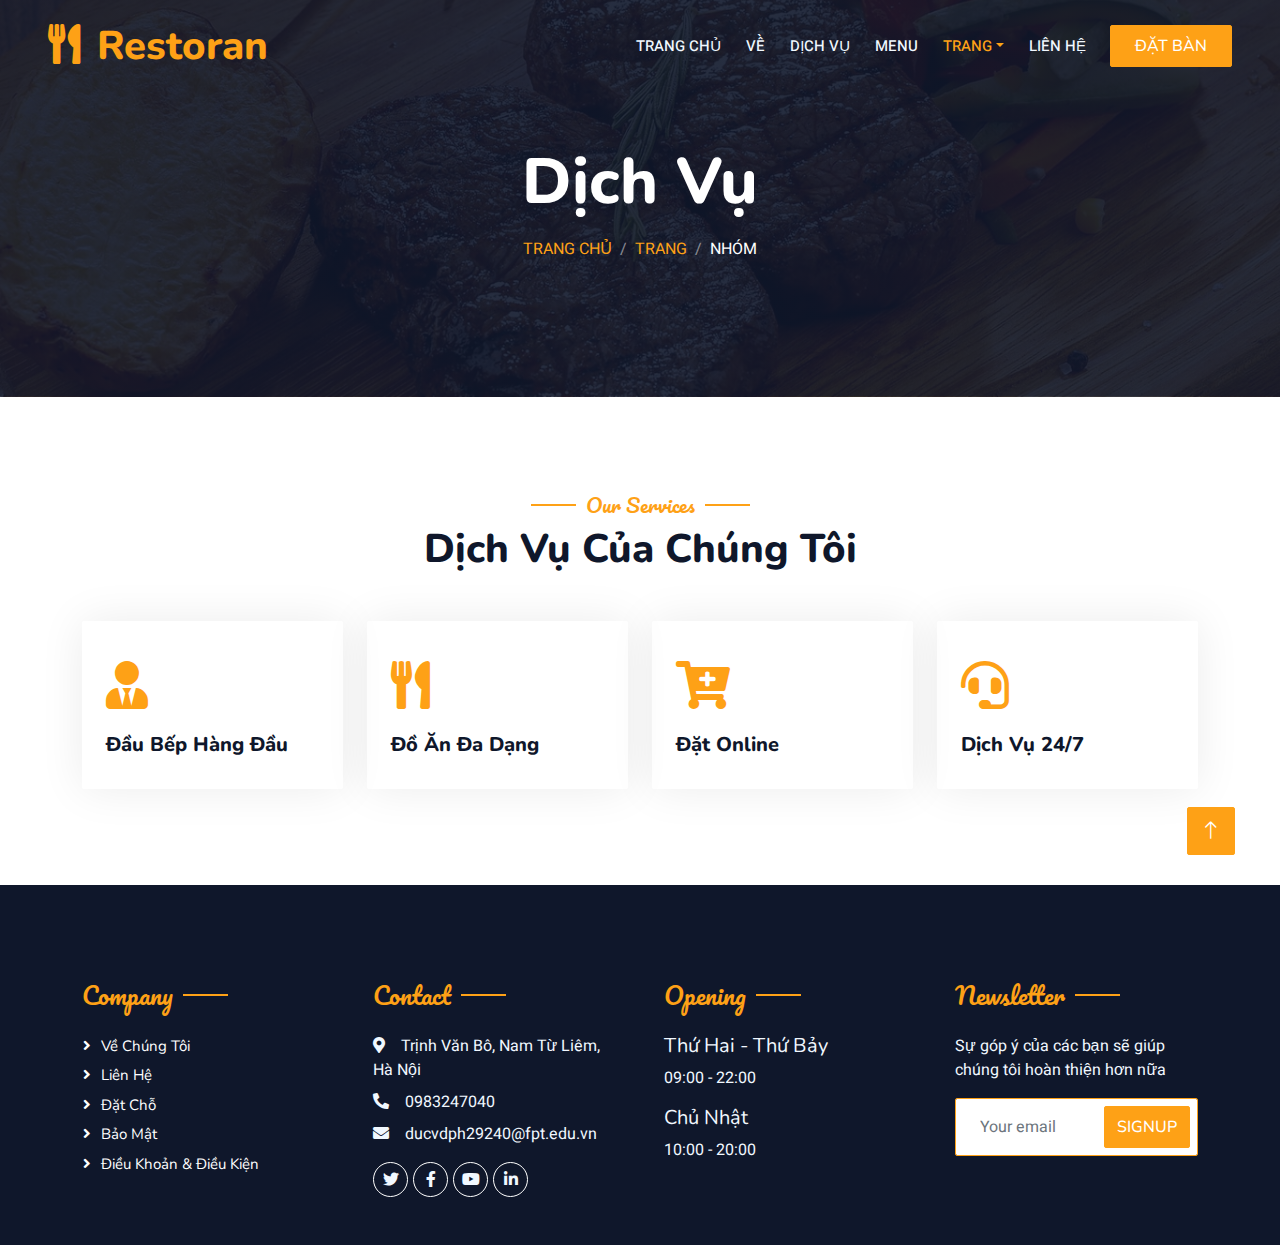
<file: service.html>
<!DOCTYPE html>
<html lang="en">

<head>
    <meta charset="utf-8">
    <title>Dịch Vụ Nhà Hàng</title>
    <meta content="width=device-width, initial-scale=1.0" name="viewport">
    <meta content="" name="keywords">
    <meta content="" name="description">

    <!-- Favicon -->
    <link href="img/favicon.ico" rel="icon">

    <!-- Google Web Fonts -->
    <link rel="preconnect" href="https://fonts.googleapis.com">
    <link rel="preconnect" href="https://fonts.gstatic.com" crossorigin>
    <link href="https://fonts.googleapis.com/css2?family=Heebo:wght@400;500;600&family=Nunito:wght@600;700;800&family=Pacifico&display=swap" rel="stylesheet">

    <!-- Icon Font Stylesheet -->
    <link href="https://cdnjs.cloudflare.com/ajax/libs/font-awesome/5.10.0/css/all.min.css" rel="stylesheet">
    <link href="https://cdn.jsdelivr.net/npm/bootstrap-icons@1.4.1/font/bootstrap-icons.css" rel="stylesheet">

    <!-- Libraries Stylesheet -->
    <link href="lib/animate/animate.min.css" rel="stylesheet">
    <link href="lib/owlcarousel/assets/owl.carousel.min.css" rel="stylesheet">
    <link href="lib/tempusdominus/css/tempusdominus-bootstrap-4.min.css" rel="stylesheet" />

    <!-- Customized Bootstrap Stylesheet -->
    <link href="css/bootstrap.min.css" rel="stylesheet">

    <!-- Template Stylesheet -->
    <link href="css/style.css" rel="stylesheet">
</head>

<body>
    <div class="container-xxl bg-white p-0">
        <!-- Spinner Start -->
        <div id="spinner" class="show bg-white position-fixed translate-middle w-100 vh-100 top-50 start-50 d-flex align-items-center justify-content-center">
            <div class="spinner-border text-primary" style="width: 3rem; height: 3rem;" role="status">
                <span class="sr-only">Loading...</span>
            </div>
        </div>
        <!-- Spinner End -->


        <!-- Navbar & Hero Start -->
        <div class="container-xxl position-relative p-0">
            <nav class="navbar navbar-expand-lg navbar-dark bg-dark px-4 px-lg-5 py-3 py-lg-0">
                <a href="" class="navbar-brand p-0">
                    <h1 class="text-primary m-0"><i class="fa fa-utensils me-3"></i>Restoran</h1>
                    <!-- <img src="img/logo.png" alt="Logo"> -->
                </a>
                <button class="navbar-toggler" type="button" data-bs-toggle="collapse" data-bs-target="#navbarCollapse">
                    <span class="fa fa-bars"></span>
                </button>
                <div class="collapse navbar-collapse" id="navbarCollapse">
                    <div class="navbar-nav ms-auto py-0 pe-4">
                        <a href="index.html" class="nav-item nav-link">Trang Chủ</a>
                        <a href="about.html" class="nav-item nav-link">Về</a>
                        <a href="service.html" class="nav-item nav-link">Dịch Vụ</a>
                        <a href="menu.html" class="nav-item nav-link">Menu</a>
                        <div class="nav-item dropdown">
                            <a href="#" class="nav-link dropdown-toggle active" data-bs-toggle="dropdown">Trang</a>
                            <div class="dropdown-menu m-0">
                                <a href="booking.html" class="dropdown-item">Đặt Bàn</a>
                                <a href="team.html" class="dropdown-item active">Nhóm Chúng Tôi</a>
                                <a href="testimonial.html" class="dropdown-item">Đánh Giá</a>
                            </div>
                        </div>
                        <a href="contact.html" class="nav-item nav-link">Liên Hệ</a>
                    </div>
                    <a href="" class="btn btn-primary py-2 px-4">Đặt Bàn</a>
                </div>
            </nav>

            <div class="container-xxl py-5 bg-dark hero-header mb-5">
                <div class="container text-center my-5 pt-5 pb-4">
                    <h1 class="display-3 text-white mb-3 animated slideInDown">Dịch Vụ</h1>
                    <nav aria-label="breadcrumb">
                        <ol class="breadcrumb justify-content-center text-uppercase">
                            <li class="breadcrumb-item"><a href="#">Trang Chủ</a></li>
                            <li class="breadcrumb-item"><a href="#">Trang</a></li>
                            <li class="breadcrumb-item text-white active" aria-current="page">Nhóm</li>
                        </ol>
                    </nav>
                </div>
            </div>
        </div>
        <!-- Navbar & Hero End -->


        <!-- Service Start -->
        <div class="container-xxl py-5">
            <div class="container">
                <div class="text-center wow fadeInUp" data-wow-delay="0.1s">
                    <h5 class="section-title ff-secondary text-center text-primary fw-normal">Our Services</h5>
                    <h1 class="mb-5">Dịch Vụ Của Chúng Tôi</h1>
                </div>
                <div class="row g-4">
                    <div class="col-lg-3 col-sm-6 wow fadeInUp" data-wow-delay="0.1s">
                        <div class="service-item rounded pt-3">
                            <div class="p-4">
                                <i class="fa fa-3x fa-user-tie text-primary mb-4"></i>
                                <h5>Đầu Bếp Hàng Đầu</h5>
                               
                            </div>
                        </div>
                    </div>
                    <div class="col-lg-3 col-sm-6 wow fadeInUp" data-wow-delay="0.3s">
                        <div class="service-item rounded pt-3">
                            <div class="p-4">
                                <i class="fa fa-3x fa-utensils text-primary mb-4"></i>
                                <h5>Đồ Ăn Đa Dạng</h5>
                            </div>
                        </div>
                    </div>
                    <div class="col-lg-3 col-sm-6 wow fadeInUp" data-wow-delay="0.5s">
                        <div class="service-item rounded pt-3">
                            <div class="p-4">
                                <i class="fa fa-3x fa-cart-plus text-primary mb-4"></i>
                                <h5>Đặt Online</h5>
                            </div>
                        </div>
                    </div>
                    
                    
                    <div class="col-lg-3 col-sm-6 wow fadeInUp" data-wow-delay="0.7s">
                        <div class="service-item rounded pt-3">
                            <div class="p-4">
                                <i class="fa fa-3x fa-headset text-primary mb-4"></i>
                                <h5>Dịch Vụ 24/7</h5>
                            </div>
                        </div>
                    </div>
                </div>
            </div>
        </div>
        <!-- Service End -->
        

        <!-- Footer Start -->
        <div class="container-fluid bg-dark text-light footer pt-5 mt-5 wow fadeIn" data-wow-delay="0.1s">
            <div class="container py-5">
                <div class="row g-5">
                    <div class="col-lg-3 col-md-6">
                        <h4 class="section-title ff-secondary text-start text-primary fw-normal mb-4">Company</h4>
                        <a class="btn btn-link" href="">Về Chúng Tôi</a>
                        <a class="btn btn-link" href="">Liên Hệ</a>
                        <a class="btn btn-link" href="">Đặt Chỗ</a>
                        <a class="btn btn-link" href="">Bảo Mật</a>
                        <a class="btn btn-link" href="">Điều Khoản & Điều Kiện</a>
                    </div>
                    <div class="col-lg-3 col-md-6">
                        <h4 class="section-title ff-secondary text-start text-primary fw-normal mb-4">Contact</h4>
                        <p class="mb-2"><i class="fa fa-map-marker-alt me-3"></i>Trịnh Văn Bô, Nam Từ Liêm, Hà Nội</p>
                        <p class="mb-2"><i class="fa fa-phone-alt me-3"></i>0983247040</p>
                        <p class="mb-2"><i class="fa fa-envelope me-3"></i>ducvdph29240@fpt.edu.vn</p>
                        <div class="d-flex pt-2">
                            <a class="btn btn-outline-light btn-social" href=""><i class="fab fa-twitter"></i></a>
                            <a class="btn btn-outline-light btn-social" href=""><i class="fab fa-facebook-f"></i></a>
                            <a class="btn btn-outline-light btn-social" href=""><i class="fab fa-youtube"></i></a>
                            <a class="btn btn-outline-light btn-social" href=""><i class="fab fa-linkedin-in"></i></a>
                        </div>
                    </div>
                    <div class="col-lg-3 col-md-6">
                        <h4 class="section-title ff-secondary text-start text-primary fw-normal mb-4">Opening</h4>
                        <h5 class="text-light fw-normal">Thứ Hai - Thứ Bảy</h5>
                        <p>09:00 - 22:00</p>
                        <h5 class="text-light fw-normal">Chủ Nhật</h5>
                        <p>10:00 - 20:00</p>
                    </div>
                    <div class="col-lg-3 col-md-6">
                        <h4 class="section-title ff-secondary text-start text-primary fw-normal mb-4">Newsletter</h4>
                        <p>Sự góp ý của các bạn sẽ giúp chúng tôi hoàn thiện hơn nữa</p>
                        <div class="position-relative mx-auto" style="max-width: 400px;">
                            <input class="form-control border-primary w-100 py-3 ps-4 pe-5" type="text" placeholder="Your email">
                            <button type="button" class="btn btn-primary py-2 position-absolute top-0 end-0 mt-2 me-2">SignUp</button>
                        </div>
                    </div>
                </div>
            </div>
            
        </div>
        <!-- Footer End -->


        <!-- Back to Top -->
        <a href="#" class="btn btn-lg btn-primary btn-lg-square back-to-top"><i class="bi bi-arrow-up"></i></a>
    </div>

    <!-- JavaScript Libraries -->
    <script src="https://code.jquery.com/jquery-3.4.1.min.js"></script>
    <script src="https://cdn.jsdelivr.net/npm/bootstrap@5.0.0/dist/js/bootstrap.bundle.min.js"></script>
    <script src="lib/wow/wow.min.js"></script>
    <script src="lib/easing/easing.min.js"></script>
    <script src="lib/waypoints/waypoints.min.js"></script>
    <script src="lib/counterup/counterup.min.js"></script>
    <script src="lib/owlcarousel/owl.carousel.min.js"></script>
    <script src="lib/tempusdominus/js/moment.min.js"></script>
    <script src="lib/tempusdominus/js/moment-timezone.min.js"></script>
    <script src="lib/tempusdominus/js/tempusdominus-bootstrap-4.min.js"></script>

    <!-- Template Javascript -->
    <script src="js/main.js"></script>
</body>

</html>
</file>
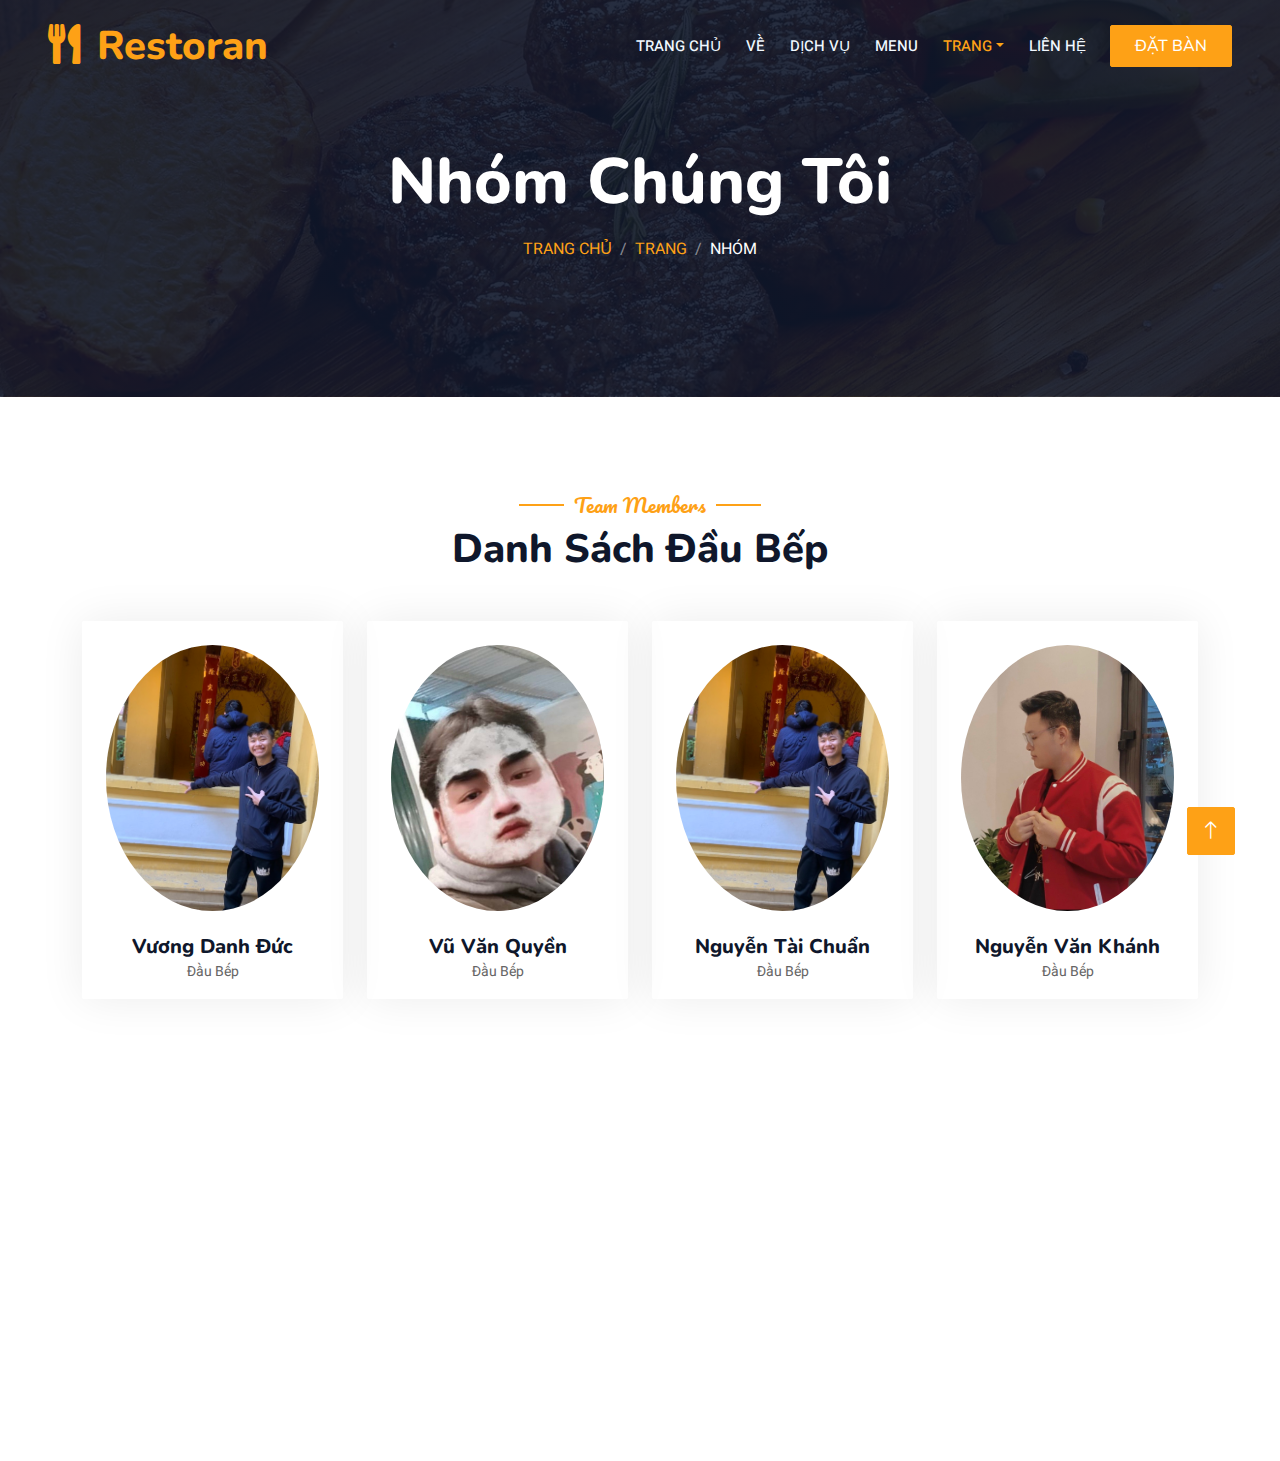
<file: team.html>
<!DOCTYPE html>
<html lang="en">

<head>
    <meta charset="utf-8">
    <title>Đội Ngũ Chúng Tôi</title>
    <meta content="width=device-width, initial-scale=1.0" name="viewport">
    <meta content="" name="keywords">
    <meta content="" name="description">

    <!-- Favicon -->
    <link href="img/favicon.ico" rel="icon">

    <!-- Google Web Fonts -->
    <link rel="preconnect" href="https://fonts.googleapis.com">
    <link rel="preconnect" href="https://fonts.gstatic.com" crossorigin>
    <link href="https://fonts.googleapis.com/css2?family=Heebo:wght@400;500;600&family=Nunito:wght@600;700;800&family=Pacifico&display=swap" rel="stylesheet">

    <!-- Icon Font Stylesheet -->
    <link href="https://cdnjs.cloudflare.com/ajax/libs/font-awesome/5.10.0/css/all.min.css" rel="stylesheet">
    <link href="https://cdn.jsdelivr.net/npm/bootstrap-icons@1.4.1/font/bootstrap-icons.css" rel="stylesheet">

    <!-- Libraries Stylesheet -->
    <link href="lib/animate/animate.min.css" rel="stylesheet">
    <link href="lib/owlcarousel/assets/owl.carousel.min.css" rel="stylesheet">
    <link href="lib/tempusdominus/css/tempusdominus-bootstrap-4.min.css" rel="stylesheet" />

    <!-- Customized Bootstrap Stylesheet -->
    <link href="css/bootstrap.min.css" rel="stylesheet">

    <!-- Template Stylesheet -->
    <link href="css/style.css" rel="stylesheet">
</head>

<body>
    <div class="container-xxl bg-white p-0">
        <!-- Spinner Start -->
        <div id="spinner" class="show bg-white position-fixed translate-middle w-100 vh-100 top-50 start-50 d-flex align-items-center justify-content-center">
            <div class="spinner-border text-primary" style="width: 3rem; height: 3rem;" role="status">
                <span class="sr-only">Loading...</span>
            </div>
        </div>
        <!-- Spinner End -->


        <!-- Navbar & Hero Start -->
        <div class="container-xxl position-relative p-0">
            <nav class="navbar navbar-expand-lg navbar-dark bg-dark px-4 px-lg-5 py-3 py-lg-0">
                <a href="" class="navbar-brand p-0">
                    <h1 class="text-primary m-0"><i class="fa fa-utensils me-3"></i>Restoran</h1>
                    <!-- <img src="img/logo.png" alt="Logo"> -->
                </a>
                <button class="navbar-toggler" type="button" data-bs-toggle="collapse" data-bs-target="#navbarCollapse">
                    <span class="fa fa-bars"></span>
                </button>
                <div class="collapse navbar-collapse" id="navbarCollapse">
                    <div class="navbar-nav ms-auto py-0 pe-4">
                        <a href="index.html" class="nav-item nav-link">Trang Chủ</a>
                        <a href="about.html" class="nav-item nav-link">Về</a>
                        <a href="service.html" class="nav-item nav-link">Dịch Vụ</a>
                        <a href="menu.html" class="nav-item nav-link">Menu</a>
                        <div class="nav-item dropdown">
                            <a href="#" class="nav-link dropdown-toggle active" data-bs-toggle="dropdown">Trang</a>
                            <div class="dropdown-menu m-0">
                                <a href="booking.html" class="dropdown-item">Đặt Bàn</a>
                                <a href="team.html" class="dropdown-item active">Nhóm Chúng Tôi</a>
                                <a href="testimonial.html" class="dropdown-item">Đánh Giá</a>
                            </div>
                        </div>
                        <a href="contact.html" class="nav-item nav-link">Liên Hệ</a>
                    </div>
                    <a href="" class="btn btn-primary py-2 px-4">Đặt Bàn</a>
                </div>
            </nav>

            <div class="container-xxl py-5 bg-dark hero-header mb-5">
                <div class="container text-center my-5 pt-5 pb-4">
                    <h1 class="display-3 text-white mb-3 animated slideInDown">Nhóm Chúng Tôi</h1>
                    <nav aria-label="breadcrumb">
                        <ol class="breadcrumb justify-content-center text-uppercase">
                            <li class="breadcrumb-item"><a href="#">Trang Chủ</a></li>
                            <li class="breadcrumb-item"><a href="#">Trang</a></li>
                            <li class="breadcrumb-item text-white active" aria-current="page">Nhóm</li>
                        </ol>
                    </nav>
                </div>
            </div>
        </div>
        <!-- Navbar & Hero End -->


        <!-- Team Start -->
        <div class="container-xxl pt-5 pb-3">
            <div class="container">
                <div class="text-center wow fadeInUp" data-wow-delay="0.1s">
                    <h5 class="section-title ff-secondary text-center text-primary fw-normal">Team Members</h5>
                    <h1 class="mb-5">Danh Sách Đầu Bếp</h1>
                </div>
                <div class="row g-4">
                    <div class="col-lg-3 col-md-6 wow fadeInUp" data-wow-delay="0.1s">
                        <div class="team-item text-center rounded overflow-hidden">
                            <div class="rounded-circle overflow-hidden m-4">
                                <img class="img-fluid" src="img/z4266116663901_a9ce09a12421445e42042058e04ac476.jpg" alt="">
                            </div>
                            <h5 class="mb-0">Vương Danh Đức</h5>
                            <small>Đầu Bếp</small>
                            <div class="d-flex justify-content-center mt-3">
                                <a class="btn btn-square btn-primary mx-1" href=""><i class="fab fa-facebook-f"></i></a>
                                <a class="btn btn-square btn-primary mx-1" href=""><i class="fab fa-twitter"></i></a>
                                <a class="btn btn-square btn-primary mx-1" href=""><i class="fab fa-instagram"></i></a>
                            </div>
                        </div>
                    </div>
                    <div class="col-lg-3 col-md-6 wow fadeInUp" data-wow-delay="0.3s">
                        <div class="team-item text-center rounded overflow-hidden">
                            <div class="rounded-circle overflow-hidden m-4">
                                <img class="img-fluid" src="img/z4266116663847_deefdcde7c1bdf06a8ed1fd6d343b413.jpg" alt="">
                            </div>
                            <h5 class="mb-0">Vũ Văn Quyền</h5>
                            <small>Đầu Bếp</small>
                            <div class="d-flex justify-content-center mt-3">
                                <a class="btn btn-square btn-primary mx-1" href=""><i class="fab fa-facebook-f"></i></a>
                                <a class="btn btn-square btn-primary mx-1" href=""><i class="fab fa-twitter"></i></a>
                                <a class="btn btn-square btn-primary mx-1" href=""><i class="fab fa-instagram"></i></a>
                            </div>
                        </div>
                    </div>
                    <div class="col-lg-3 col-md-6 wow fadeInUp" data-wow-delay="0.5s">
                        <div class="team-item text-center rounded overflow-hidden">
                            <div class="rounded-circle overflow-hidden m-4">
                                <img class="img-fluid" src="img/z4266116663901_a9ce09a12421445e42042058e04ac476.jpg" alt="">
                            </div>
                            <h5 class="mb-0">Nguyễn Tài Chuẩn</h5>
                            <small>Đầu Bếp</small>
                            <div class="d-flex justify-content-center mt-3">
                                <a class="btn btn-square btn-primary mx-1" href=""><i class="fab fa-facebook-f"></i></a>
                                <a class="btn btn-square btn-primary mx-1" href=""><i class="fab fa-twitter"></i></a>
                                <a class="btn btn-square btn-primary mx-1" href=""><i class="fab fa-instagram"></i></a>
                            </div>
                        </div>
                    </div>
                    <div class="col-lg-3 col-md-6 wow fadeInUp" data-wow-delay="0.7s">
                        <div class="team-item text-center rounded overflow-hidden">
                            <div class="rounded-circle overflow-hidden m-4">
                                <img class="img-fluid" src="img/z4266116666032_cb8baa7b98e6a4848c980c15104dc564.jpg" alt="">
                            </div>
                            <h5 class="mb-0">Nguyễn Văn Khánh</h5>
                            <small>Đầu Bếp</small>
                            <div class="d-flex justify-content-center mt-3">
                                <a class="btn btn-square btn-primary mx-1" href=""><i class="fab fa-facebook-f"></i></a>
                                <a class="btn btn-square btn-primary mx-1" href=""><i class="fab fa-twitter"></i></a>
                                <a class="btn btn-square btn-primary mx-1" href=""><i class="fab fa-instagram"></i></a>
                            </div>
                        </div>
                    </div>
                   
                </div>
            </div>
        </div>
        <!-- Team End -->
        

        <!-- Footer Start -->
        <div class="container-fluid bg-dark text-light footer pt-5 mt-5 wow fadeIn" data-wow-delay="0.1s">
            <div class="container py-5">
                <div class="row g-5">
                    <div class="col-lg-3 col-md-6">
                        <h4 class="section-title ff-secondary text-start text-primary fw-normal mb-4">Company</h4>
                        <a class="btn btn-link" href="">Về Chúng Tôi</a>
                        <a class="btn btn-link" href="">Liên Hệ</a>
                        <a class="btn btn-link" href="">Đặt Chỗ</a>
                        <a class="btn btn-link" href="">Bảo Mật</a>
                        <a class="btn btn-link" href="">Điều Khoản & Điều Kiện</a>
                    </div>
                    <div class="col-lg-3 col-md-6">
                        <h4 class="section-title ff-secondary text-start text-primary fw-normal mb-4">Contact</h4>
                        <p class="mb-2"><i class="fa fa-map-marker-alt me-3"></i>Trịnh Văn Bô, Nam Từ Liêm, Hà Nội</p>
                        <p class="mb-2"><i class="fa fa-phone-alt me-3"></i>0983247040</p>
                        <p class="mb-2"><i class="fa fa-envelope me-3"></i>ducvdph29240@fpt.edu.vn</p>
                        <div class="d-flex pt-2">
                            <a class="btn btn-outline-light btn-social" href=""><i class="fab fa-twitter"></i></a>
                            <a class="btn btn-outline-light btn-social" href=""><i class="fab fa-facebook-f"></i></a>
                            <a class="btn btn-outline-light btn-social" href=""><i class="fab fa-youtube"></i></a>
                            <a class="btn btn-outline-light btn-social" href=""><i class="fab fa-linkedin-in"></i></a>
                        </div>
                    </div>
                    <div class="col-lg-3 col-md-6">
                        <h4 class="section-title ff-secondary text-start text-primary fw-normal mb-4">Opening</h4>
                        <h5 class="text-light fw-normal">Thứ Hai - Thứ Bảy</h5>
                        <p>09:00 - 22:00</p>
                        <h5 class="text-light fw-normal">Chủ Nhật</h5>
                        <p>10:00 - 20:00</p>
                    </div>
                    <div class="col-lg-3 col-md-6">
                        <h4 class="section-title ff-secondary text-start text-primary fw-normal mb-4">Newsletter</h4>
                        <p>Sự góp ý của các bạn sẽ giúp chúng tôi hoàn thiện hơn nữa</p>
                        <div class="position-relative mx-auto" style="max-width: 400px;">
                            <input class="form-control border-primary w-100 py-3 ps-4 pe-5" type="text" placeholder="Your email">
                            <button type="button" class="btn btn-primary py-2 position-absolute top-0 end-0 mt-2 me-2">SignUp</button>
                        </div>
                    </div>
                </div>
            </div>
            
        </div>
        <!-- Footer End -->


        <!-- Back to Top -->
        <a href="#" class="btn btn-lg btn-primary btn-lg-square back-to-top"><i class="bi bi-arrow-up"></i></a>
    </div>

    <!-- JavaScript Libraries -->
    <script src="https://code.jquery.com/jquery-3.4.1.min.js"></script>
    <script src="https://cdn.jsdelivr.net/npm/bootstrap@5.0.0/dist/js/bootstrap.bundle.min.js"></script>
    <script src="lib/wow/wow.min.js"></script>
    <script src="lib/easing/easing.min.js"></script>
    <script src="lib/waypoints/waypoints.min.js"></script>
    <script src="lib/counterup/counterup.min.js"></script>
    <script src="lib/owlcarousel/owl.carousel.min.js"></script>
    <script src="lib/tempusdominus/js/moment.min.js"></script>
    <script src="lib/tempusdominus/js/moment-timezone.min.js"></script>
    <script src="lib/tempusdominus/js/tempusdominus-bootstrap-4.min.js"></script>

    <!-- Template Javascript -->
    <script src="js/main.js"></script>
</body>

</html>
</file>
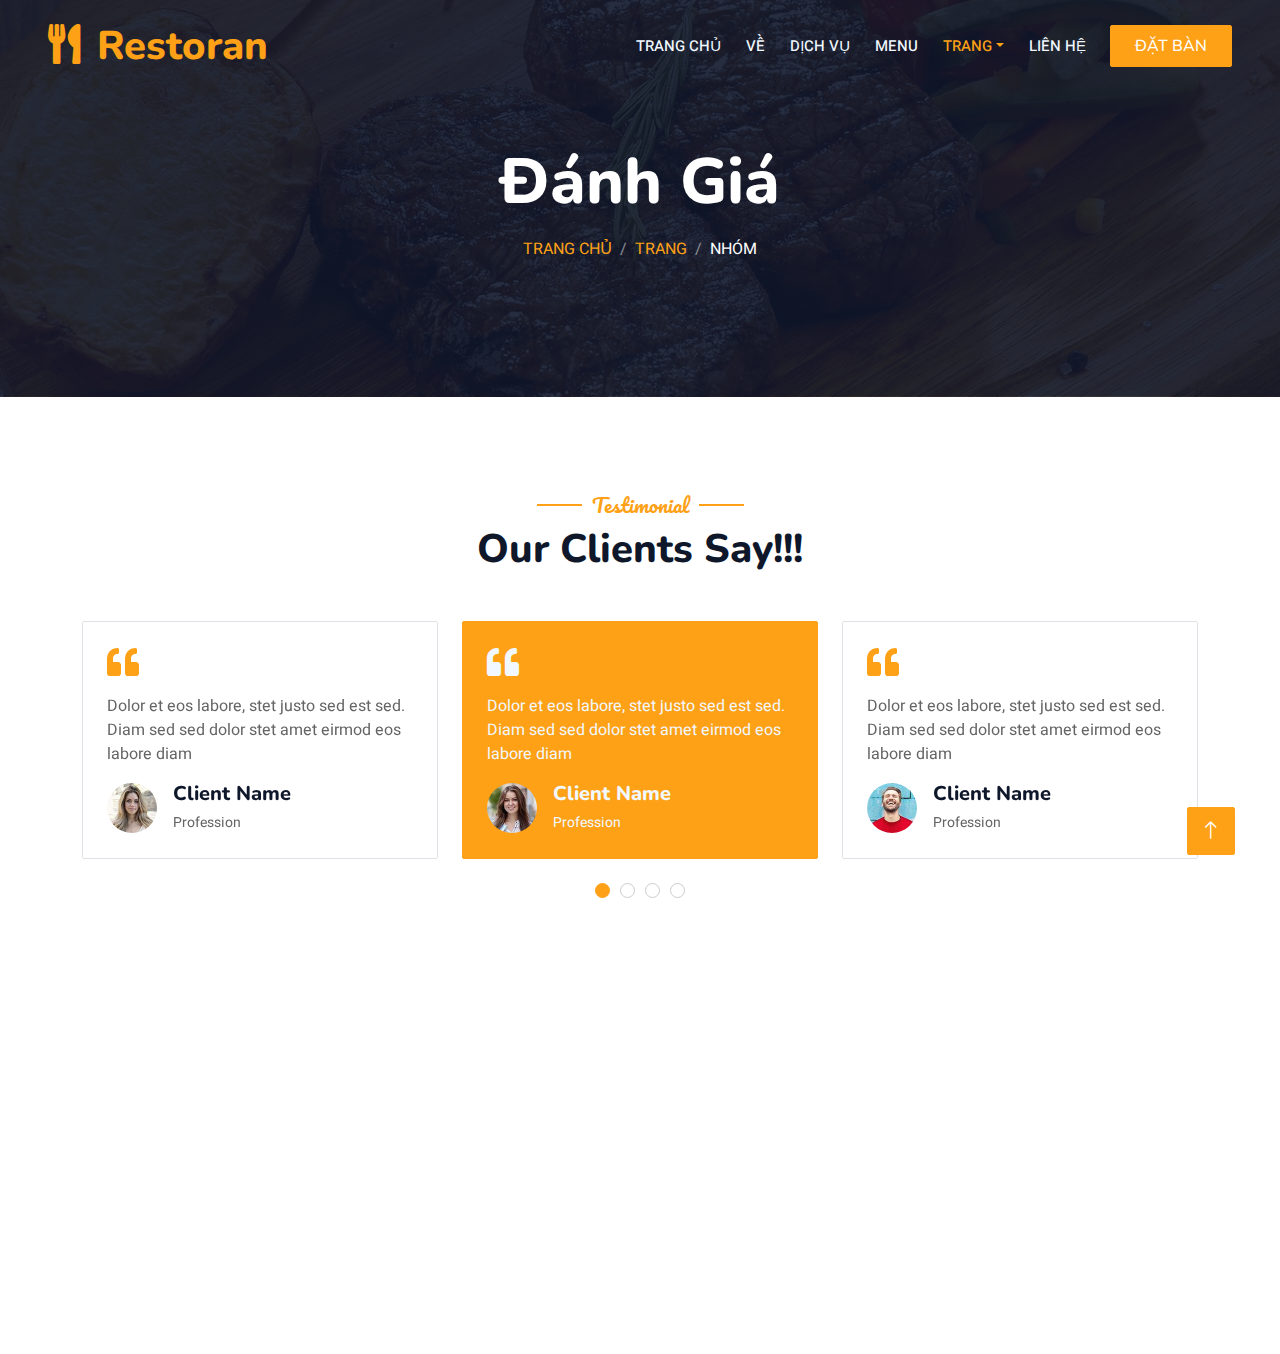
<file: testimonial.html>
<!DOCTYPE html>
<html lang="en">

<head>
    <meta charset="utf-8">
    <title>Đánh Giá</title>
    <meta content="width=device-width, initial-scale=1.0" name="viewport">
    <meta content="" name="keywords">
    <meta content="" name="description">

    <!-- Favicon -->
    <link href="img/favicon.ico" rel="icon">

    <!-- Google Web Fonts -->
    <link rel="preconnect" href="https://fonts.googleapis.com">
    <link rel="preconnect" href="https://fonts.gstatic.com" crossorigin>
    <link href="https://fonts.googleapis.com/css2?family=Heebo:wght@400;500;600&family=Nunito:wght@600;700;800&family=Pacifico&display=swap" rel="stylesheet">

    <!-- Icon Font Stylesheet -->
    <link href="https://cdnjs.cloudflare.com/ajax/libs/font-awesome/5.10.0/css/all.min.css" rel="stylesheet">
    <link href="https://cdn.jsdelivr.net/npm/bootstrap-icons@1.4.1/font/bootstrap-icons.css" rel="stylesheet">

    <!-- Libraries Stylesheet -->
    <link href="lib/animate/animate.min.css" rel="stylesheet">
    <link href="lib/owlcarousel/assets/owl.carousel.min.css" rel="stylesheet">
    <link href="lib/tempusdominus/css/tempusdominus-bootstrap-4.min.css" rel="stylesheet" />

    <!-- Customized Bootstrap Stylesheet -->
    <link href="css/bootstrap.min.css" rel="stylesheet">

    <!-- Template Stylesheet -->
    <link href="css/style.css" rel="stylesheet">
</head>

<body>
    <div class="container-xxl bg-white p-0">
        <!-- Spinner Start -->
        <div id="spinner" class="show bg-white position-fixed translate-middle w-100 vh-100 top-50 start-50 d-flex align-items-center justify-content-center">
            <div class="spinner-border text-primary" style="width: 3rem; height: 3rem;" role="status">
                <span class="sr-only">Loading...</span>
            </div>
        </div>
        <!-- Spinner End -->


        <!-- Navbar & Hero Start -->
        <div class="container-xxl position-relative p-0">
            <nav class="navbar navbar-expand-lg navbar-dark bg-dark px-4 px-lg-5 py-3 py-lg-0">
                <a href="" class="navbar-brand p-0">
                    <h1 class="text-primary m-0"><i class="fa fa-utensils me-3"></i>Restoran</h1>
                    <!-- <img src="img/logo.png" alt="Logo"> -->
                </a>
                <button class="navbar-toggler" type="button" data-bs-toggle="collapse" data-bs-target="#navbarCollapse">
                    <span class="fa fa-bars"></span>
                </button>
                <div class="collapse navbar-collapse" id="navbarCollapse">
                    <div class="navbar-nav ms-auto py-0 pe-4">
                        <a href="index.html" class="nav-item nav-link">Trang Chủ</a>
                        <a href="about.html" class="nav-item nav-link">Về</a>
                        <a href="service.html" class="nav-item nav-link">Dịch Vụ</a>
                        <a href="menu.html" class="nav-item nav-link">Menu</a>
                        <div class="nav-item dropdown">
                            <a href="#" class="nav-link dropdown-toggle active" data-bs-toggle="dropdown">Trang</a>
                            <div class="dropdown-menu m-0">
                                <a href="booking.html" class="dropdown-item">Đặt Bàn</a>
                                <a href="team.html" class="dropdown-item active">Nhóm Chúng Tôi</a>
                                <a href="testimonial.html" class="dropdown-item">Đánh Giá</a>
                            </div>
                        </div>
                        <a href="contact.html" class="nav-item nav-link">Liên Hệ</a>
                    </div>
                    <a href="" class="btn btn-primary py-2 px-4">Đặt Bàn</a>
                </div>
            </nav>

            <div class="container-xxl py-5 bg-dark hero-header mb-5">
                <div class="container text-center my-5 pt-5 pb-4">
                    <h1 class="display-3 text-white mb-3 animated slideInDown">Đánh Giá</h1>
                    <nav aria-label="breadcrumb">
                        <ol class="breadcrumb justify-content-center text-uppercase">
                            <li class="breadcrumb-item"><a href="#">Trang Chủ</a></li>
                            <li class="breadcrumb-item"><a href="#">Trang</a></li>
                            <li class="breadcrumb-item text-white active" aria-current="page">Nhóm</li>
                        </ol>
                    </nav>
                </div>
            </div>
        </div>
        <!-- Navbar & Hero End -->


        <!-- Testimonial Start -->
        <div class="container-xxl py-5 wow fadeInUp" data-wow-delay="0.1s">
            <div class="container">
                <div class="text-center">
                    <h5 class="section-title ff-secondary text-center text-primary fw-normal">Testimonial</h5>
                    <h1 class="mb-5">Our Clients Say!!!</h1>
                </div>
                <div class="owl-carousel testimonial-carousel">
                    <div class="testimonial-item bg-transparent border rounded p-4">
                        <i class="fa fa-quote-left fa-2x text-primary mb-3"></i>
                        <p>Dolor et eos labore, stet justo sed est sed. Diam sed sed dolor stet amet eirmod eos labore diam</p>
                        <div class="d-flex align-items-center">
                            <img class="img-fluid flex-shrink-0 rounded-circle" src="img/testimonial-1.jpg" style="width: 50px; height: 50px;">
                            <div class="ps-3">
                                <h5 class="mb-1">Client Name</h5>
                                <small>Profession</small>
                            </div>
                        </div>
                    </div>
                    <div class="testimonial-item bg-transparent border rounded p-4">
                        <i class="fa fa-quote-left fa-2x text-primary mb-3"></i>
                        <p>Dolor et eos labore, stet justo sed est sed. Diam sed sed dolor stet amet eirmod eos labore diam</p>
                        <div class="d-flex align-items-center">
                            <img class="img-fluid flex-shrink-0 rounded-circle" src="img/testimonial-2.jpg" style="width: 50px; height: 50px;">
                            <div class="ps-3">
                                <h5 class="mb-1">Client Name</h5>
                                <small>Profession</small>
                            </div>
                        </div>
                    </div>
                    <div class="testimonial-item bg-transparent border rounded p-4">
                        <i class="fa fa-quote-left fa-2x text-primary mb-3"></i>
                        <p>Dolor et eos labore, stet justo sed est sed. Diam sed sed dolor stet amet eirmod eos labore diam</p>
                        <div class="d-flex align-items-center">
                            <img class="img-fluid flex-shrink-0 rounded-circle" src="img/testimonial-3.jpg" style="width: 50px; height: 50px;">
                            <div class="ps-3">
                                <h5 class="mb-1">Client Name</h5>
                                <small>Profession</small>
                            </div>
                        </div>
                    </div>
                    <div class="testimonial-item bg-transparent border rounded p-4">
                        <i class="fa fa-quote-left fa-2x text-primary mb-3"></i>
                        <p>Dolor et eos labore, stet justo sed est sed. Diam sed sed dolor stet amet eirmod eos labore diam</p>
                        <div class="d-flex align-items-center">
                            <img class="img-fluid flex-shrink-0 rounded-circle" src="img/testimonial-4.jpg" style="width: 50px; height: 50px;">
                            <div class="ps-3">
                                <h5 class="mb-1">Client Name</h5>
                                <small>Profession</small>
                            </div>
                        </div>
                    </div>
                </div>
            </div>
        </div>
        <!-- Testimonial End -->
        

        <!-- Footer Start -->
        <div class="container-fluid bg-dark text-light footer pt-5 mt-5 wow fadeIn" data-wow-delay="0.1s">
            <div class="container py-5">
                <div class="row g-5">
                    <div class="col-lg-3 col-md-6">
                        <h4 class="section-title ff-secondary text-start text-primary fw-normal mb-4">Company</h4>
                        <a class="btn btn-link" href="">Về Chúng Tôi</a>
                        <a class="btn btn-link" href="">Liên Hệ</a>
                        <a class="btn btn-link" href="">Đặt Chỗ</a>
                        <a class="btn btn-link" href="">Bảo Mật</a>
                        <a class="btn btn-link" href="">Điều Khoản & Điều Kiện</a>
                    </div>
                    <div class="col-lg-3 col-md-6">
                        <h4 class="section-title ff-secondary text-start text-primary fw-normal mb-4">Contact</h4>
                        <p class="mb-2"><i class="fa fa-map-marker-alt me-3"></i>Trịnh Văn Bô, Nam Từ Liêm, Hà Nội</p>
                        <p class="mb-2"><i class="fa fa-phone-alt me-3"></i>0983247040</p>
                        <p class="mb-2"><i class="fa fa-envelope me-3"></i>ducvdph29240@fpt.edu.vn</p>
                        <div class="d-flex pt-2">
                            <a class="btn btn-outline-light btn-social" href=""><i class="fab fa-twitter"></i></a>
                            <a class="btn btn-outline-light btn-social" href=""><i class="fab fa-facebook-f"></i></a>
                            <a class="btn btn-outline-light btn-social" href=""><i class="fab fa-youtube"></i></a>
                            <a class="btn btn-outline-light btn-social" href=""><i class="fab fa-linkedin-in"></i></a>
                        </div>
                    </div>
                    <div class="col-lg-3 col-md-6">
                        <h4 class="section-title ff-secondary text-start text-primary fw-normal mb-4">Opening</h4>
                        <h5 class="text-light fw-normal">Thứ Hai - Thứ Bảy</h5>
                        <p>09:00 - 22:00</p>
                        <h5 class="text-light fw-normal">Chủ Nhật</h5>
                        <p>10:00 - 20:00</p>
                    </div>
                    <div class="col-lg-3 col-md-6">
                        <h4 class="section-title ff-secondary text-start text-primary fw-normal mb-4">Newsletter</h4>
                        <p>Sự góp ý của các bạn sẽ giúp chúng tôi hoàn thiện hơn nữa</p>
                        <div class="position-relative mx-auto" style="max-width: 400px;">
                            <input class="form-control border-primary w-100 py-3 ps-4 pe-5" type="text" placeholder="Your email">
                            <button type="button" class="btn btn-primary py-2 position-absolute top-0 end-0 mt-2 me-2">SignUp</button>
                        </div>
                    </div>
                </div>
            </div>
            
        </div>
        <!-- Footer End -->


        <!-- Back to Top -->
        <a href="#" class="btn btn-lg btn-primary btn-lg-square back-to-top"><i class="bi bi-arrow-up"></i></a>
    </div>

    <!-- JavaScript Libraries -->
    <script src="https://code.jquery.com/jquery-3.4.1.min.js"></script>
    <script src="https://cdn.jsdelivr.net/npm/bootstrap@5.0.0/dist/js/bootstrap.bundle.min.js"></script>
    <script src="lib/wow/wow.min.js"></script>
    <script src="lib/easing/easing.min.js"></script>
    <script src="lib/waypoints/waypoints.min.js"></script>
    <script src="lib/counterup/counterup.min.js"></script>
    <script src="lib/owlcarousel/owl.carousel.min.js"></script>
    <script src="lib/tempusdominus/js/moment.min.js"></script>
    <script src="lib/tempusdominus/js/moment-timezone.min.js"></script>
    <script src="lib/tempusdominus/js/tempusdominus-bootstrap-4.min.js"></script>

    <!-- Template Javascript -->
    <script src="js/main.js"></script>
</body>

</html>
</file>
<file: css/style.css>
/********** Template CSS **********/
:root {
    --primary: #FEA116;
    --light: #F1F8FF;
    --dark: #0F172B;
}

.ff-secondary {
    font-family: 'Pacifico', cursive;
}

.fw-medium {
    font-weight: 600 !important;
}

.fw-semi-bold {
    font-weight: 700 !important;
}

.back-to-top {
    position: fixed;
    display: none;
    right: 45px;
    bottom: 45px;
    z-index: 99;
}


/*** Spinner ***/
#spinner {
    opacity: 0;
    visibility: hidden;
    transition: opacity .5s ease-out, visibility 0s linear .5s;
    z-index: 99999;
}

#spinner.show {
    transition: opacity .5s ease-out, visibility 0s linear 0s;
    visibility: visible;
    opacity: 1;
}


/*** Button ***/
.btn {
    font-family: 'Nunito', sans-serif;
    font-weight: 500;
    text-transform: uppercase;
    transition: .5s;
}

.btn.btn-primary,
.btn.btn-secondary {
    color: #FFFFFF;
}

.btn-square {
    width: 38px;
    height: 38px;
}

.btn-sm-square {
    width: 32px;
    height: 32px;
}

.btn-lg-square {
    width: 48px;
    height: 48px;
}

.btn-square,
.btn-sm-square,
.btn-lg-square {
    padding: 0;
    display: flex;
    align-items: center;
    justify-content: center;
    font-weight: normal;
    border-radius: 2px;
}


/*** Navbar ***/
.navbar-dark .navbar-nav .nav-link {
    position: relative;
    margin-left: 25px;
    padding: 35px 0;
    font-size: 15px;
    color: var(--light) !important;
    text-transform: uppercase;
    font-weight: 500;
    outline: none;
    transition: .5s;
}

.sticky-top.navbar-dark .navbar-nav .nav-link {
    padding: 20px 0;
}

.navbar-dark .navbar-nav .nav-link:hover,
.navbar-dark .navbar-nav .nav-link.active {
    color: var(--primary) !important;
}

.navbar-dark .navbar-brand img {
    max-height: 60px;
    transition: .5s;
}

.sticky-top.navbar-dark .navbar-brand img {
    max-height: 45px;
}

@media (max-width: 991.98px) {
    .sticky-top.navbar-dark {
        position: relative;
    }

    .navbar-dark .navbar-collapse {
        margin-top: 15px;
        border-top: 1px solid rgba(255, 255, 255, .1)
    }

    .navbar-dark .navbar-nav .nav-link,
    .sticky-top.navbar-dark .navbar-nav .nav-link {
        padding: 10px 0;
        margin-left: 0;
    }

    .navbar-dark .navbar-brand img {
        max-height: 45px;
    }
}

@media (min-width: 992px) {
    .navbar-dark {
        position: absolute;
        width: 100%;
        top: 0;
        left: 0;
        z-index: 999;
        background: transparent !important;
    }
    
    .sticky-top.navbar-dark {
        position: fixed;
        background: var(--dark) !important;
    }
}


/*** Hero Header ***/
.hero-header {
    background: linear-gradient(rgba(15, 23, 43, .9), rgba(15, 23, 43, .9)), url(../img/bg-hero.jpg);
    background-position: center center;
    background-repeat: no-repeat;
    background-size: cover;
}

.hero-header img {
    animation: imgRotate 50s linear infinite;
}

@keyframes imgRotate { 
    100% { 
        transform: rotate(360deg); 
    } 
}

.breadcrumb-item + .breadcrumb-item::before {
    color: rgba(255, 255, 255, .5);
}


/*** Section Title ***/
.section-title {
    position: relative;
    display: inline-block;
}

.section-title::before {
    position: absolute;
    content: "";
    width: 45px;
    height: 2px;
    top: 50%;
    left: -55px;
    margin-top: -1px;
    background: var(--primary);
}

.section-title::after {
    position: absolute;
    content: "";
    width: 45px;
    height: 2px;
    top: 50%;
    right: -55px;
    margin-top: -1px;
    background: var(--primary);
}

.section-title.text-start::before,
.section-title.text-end::after {
    display: none;
}


/*** Service ***/
.service-item {
    box-shadow: 0 0 45px rgba(0, 0, 0, .08);
    transition: .5s;
}

.service-item:hover {
    background: var(--primary);
}

.service-item * {
    transition: .5s;
}

.service-item:hover * {
    color: var(--light) !important;
}


/*** Food Menu ***/
.nav-pills .nav-item .active {
    border-bottom: 2px solid var(--primary);
}


/*** Youtube Video ***/
.video {
    position: relative;
    height: 100%;
    min-height: 500px;
    background: linear-gradient(rgba(15, 23, 43, .1), rgba(15, 23, 43, .1)), url(../img/video.jpg);
    background-position: center center;
    background-repeat: no-repeat;
    background-size: cover;
}

.video .btn-play {
    position: absolute;
    z-index: 3;
    top: 50%;
    left: 50%;
    transform: translateX(-50%) translateY(-50%);
    box-sizing: content-box;
    display: block;
    width: 32px;
    height: 44px;
    border-radius: 50%;
    border: none;
    outline: none;
    padding: 18px 20px 18px 28px;
}

.video .btn-play:before {
    content: "";
    position: absolute;
    z-index: 0;
    left: 50%;
    top: 50%;
    transform: translateX(-50%) translateY(-50%);
    display: block;
    width: 100px;
    height: 100px;
    background: var(--primary);
    border-radius: 50%;
    animation: pulse-border 1500ms ease-out infinite;
}

.video .btn-play:after {
    content: "";
    position: absolute;
    z-index: 1;
    left: 50%;
    top: 50%;
    transform: translateX(-50%) translateY(-50%);
    display: block;
    width: 100px;
    height: 100px;
    background: var(--primary);
    border-radius: 50%;
    transition: all 200ms;
}

.video .btn-play img {
    position: relative;
    z-index: 3;
    max-width: 100%;
    width: auto;
    height: auto;
}

.video .btn-play span {
    display: block;
    position: relative;
    z-index: 3;
    width: 0;
    height: 0;
    border-left: 32px solid var(--dark);
    border-top: 22px solid transparent;
    border-bottom: 22px solid transparent;
}

@keyframes pulse-border {
    0% {
        transform: translateX(-50%) translateY(-50%) translateZ(0) scale(1);
        opacity: 1;
    }

    100% {
        transform: translateX(-50%) translateY(-50%) translateZ(0) scale(1.5);
        opacity: 0;
    }
}

#videoModal {
    z-index: 99999;
}

#videoModal .modal-dialog {
    position: relative;
    max-width: 800px;
    margin: 60px auto 0 auto;
}

#videoModal .modal-body {
    position: relative;
    padding: 0px;
}

#videoModal .close {
    position: absolute;
    width: 30px;
    height: 30px;
    right: 0px;
    top: -30px;
    z-index: 999;
    font-size: 30px;
    font-weight: normal;
    color: #FFFFFF;
    background: #000000;
    opacity: 1;
}


/*** Team ***/
.team-item {
    box-shadow: 0 0 45px rgba(0, 0, 0, .08);
    height: calc(100% - 38px);
    transition: .5s;
}

.team-item img {
    transition: .5s;
}

.team-item:hover img {
    transform: scale(1.1);
}

.team-item:hover {
    height: 100%;
}

.team-item .btn {
    border-radius: 38px 38px 0 0;
}


/*** Testimonial ***/
.testimonial-carousel .owl-item .testimonial-item,
.testimonial-carousel .owl-item.center .testimonial-item * {
    transition: .5s;
}

.testimonial-carousel .owl-item.center .testimonial-item {
    background: var(--primary) !important;
    border-color: var(--primary) !important;
}

.testimonial-carousel .owl-item.center .testimonial-item * {
    color: var(--light) !important;
}

.testimonial-carousel .owl-dots {
    margin-top: 24px;
    display: flex;
    align-items: flex-end;
    justify-content: center;
}

.testimonial-carousel .owl-dot {
    position: relative;
    display: inline-block;
    margin: 0 5px;
    width: 15px;
    height: 15px;
    border: 1px solid #CCCCCC;
    border-radius: 15px;
    transition: .5s;
}

.testimonial-carousel .owl-dot.active {
    background: var(--primary);
    border-color: var(--primary);
}


/*** Footer ***/
.footer .btn.btn-social {
    margin-right: 5px;
    width: 35px;
    height: 35px;
    display: flex;
    align-items: center;
    justify-content: center;
    color: var(--light);
    border: 1px solid #FFFFFF;
    border-radius: 35px;
    transition: .3s;
}

.footer .btn.btn-social:hover {
    color: var(--primary);
}

.footer .btn.btn-link {
    display: block;
    margin-bottom: 5px;
    padding: 0;
    text-align: left;
    color: #FFFFFF;
    font-size: 15px;
    font-weight: normal;
    text-transform: capitalize;
    transition: .3s;
}

.footer .btn.btn-link::before {
    position: relative;
    content: "\f105";
    font-family: "Font Awesome 5 Free";
    font-weight: 900;
    margin-right: 10px;
    
}

.footer .btn.btn-link:hover {
    letter-spacing: 1px;
    box-shadow: none;
}

.footer .copyright {
    padding: 25px 0;
    font-size: 15px;
    border-top: 1px solid rgba(256, 256, 256, .1);
}

.footer .copyright a {
    color: var(--light);
}

.footer .footer-menu a {
    margin-right: 15px;
    padding-right: 15px;
    border-right: 1px solid rgba(255, 255, 255, .1);
}

.footer .footer-menu a:last-child {
    margin-right: 0;
    padding-right: 0;
    border-right: none;
}
</file>
